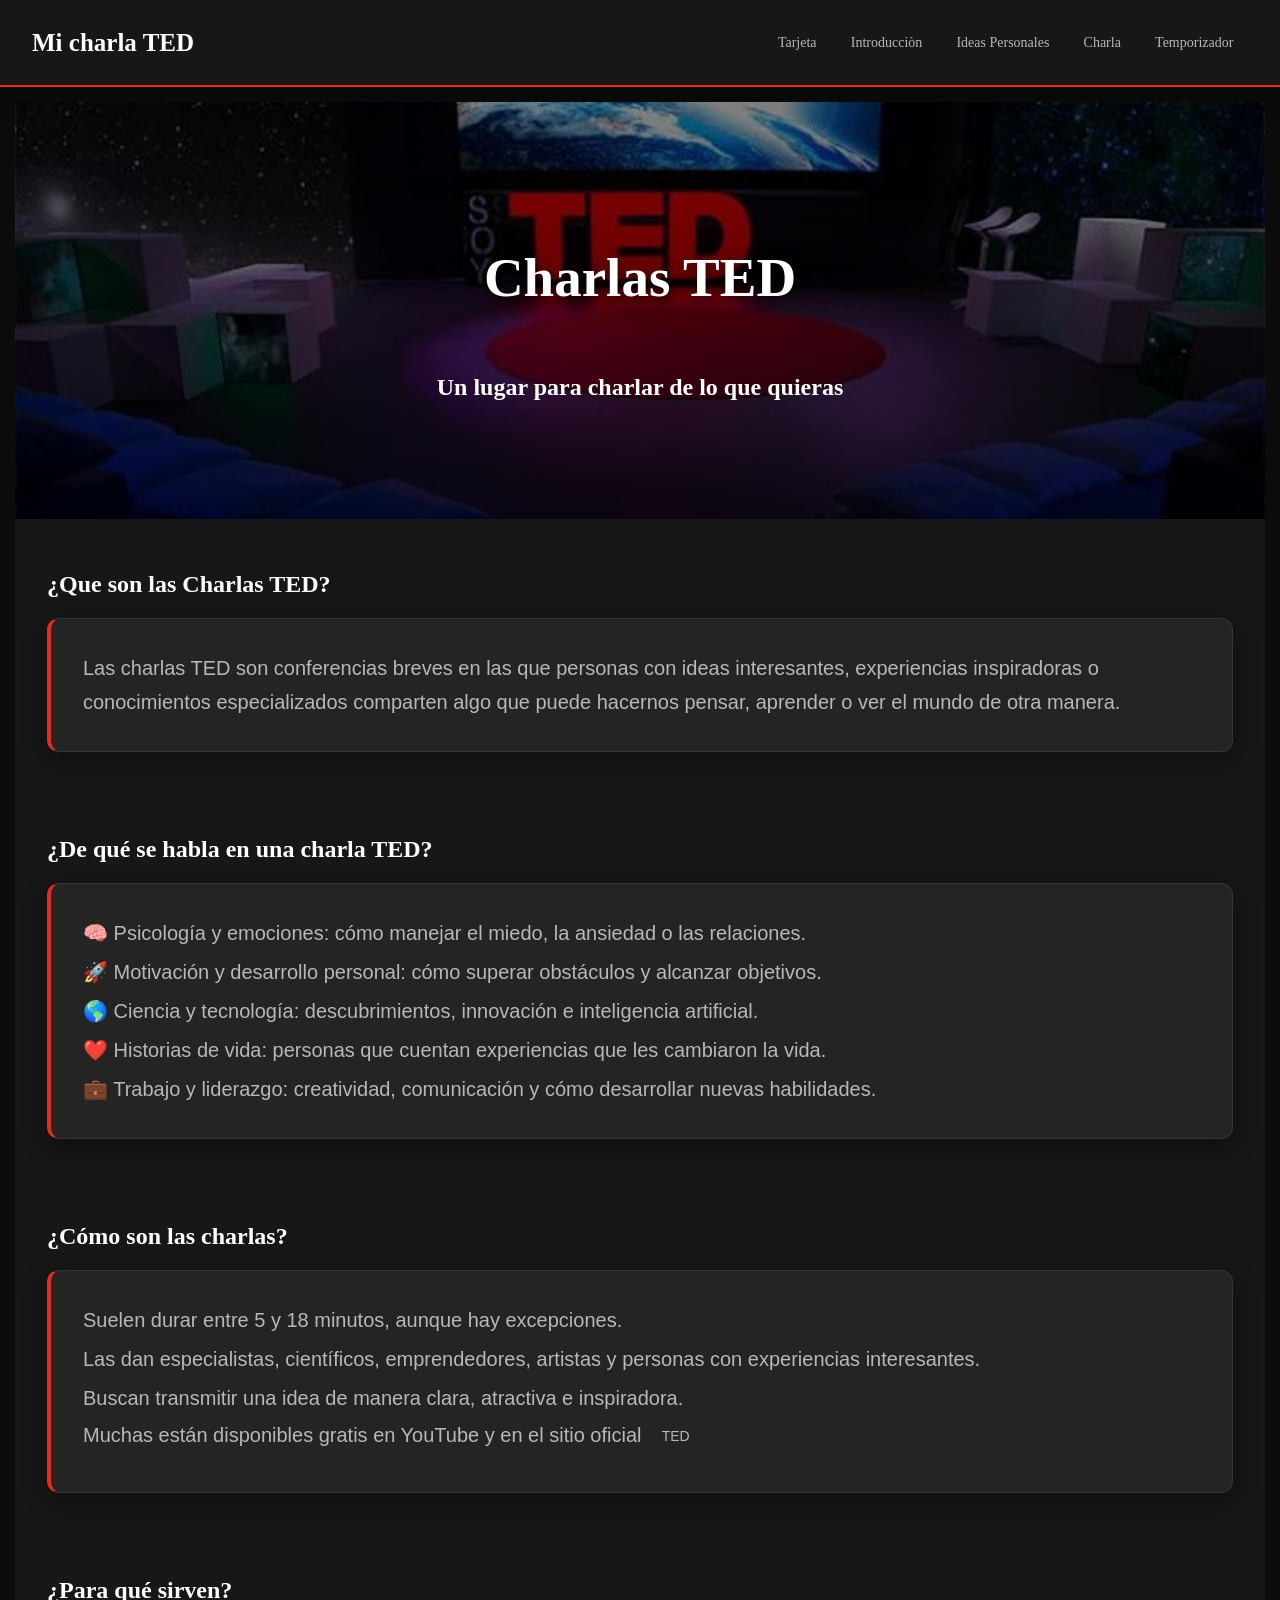
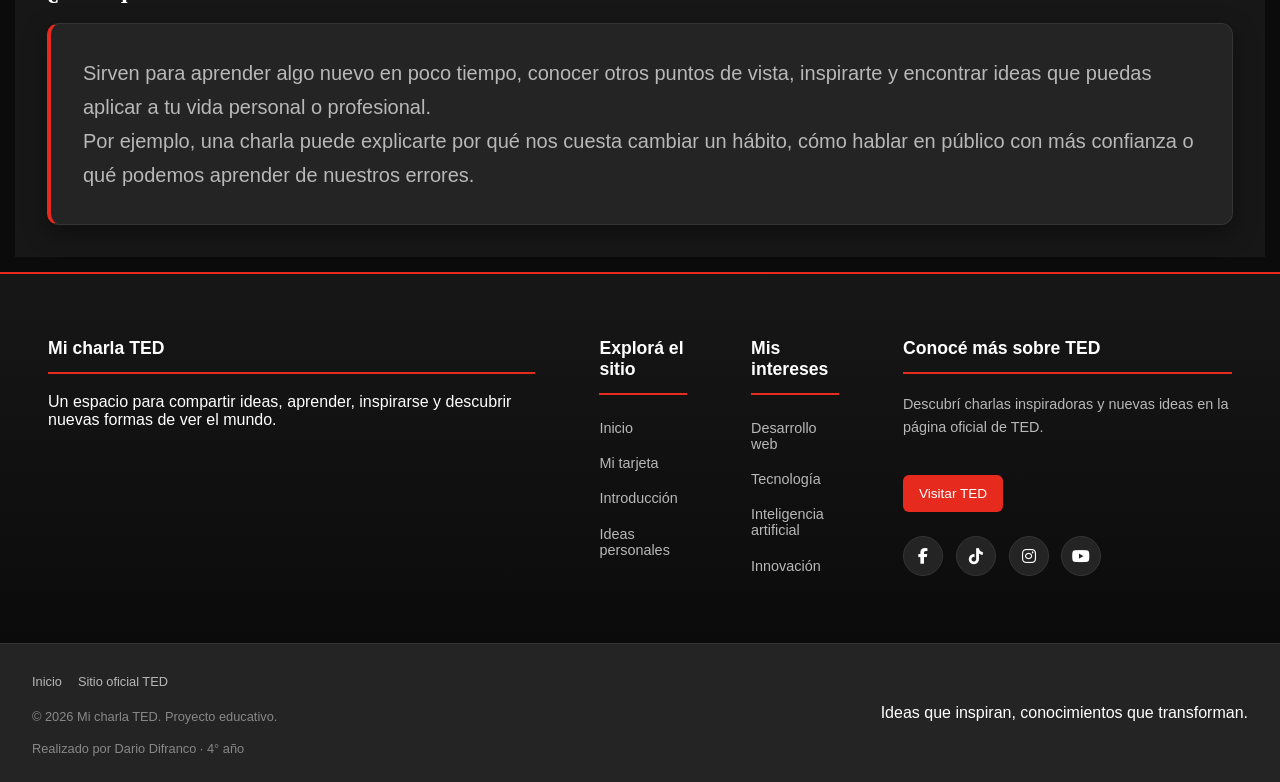
<file: index.html>
<!DOCTYPE html>
<html lang="en">

<head>
    <meta charset="UTF-8">
    <meta name="viewport" content="width=device-width, initial-scale=1.0">
    <link rel="stylesheet" type="text/CSS" href="estilo.css">
    <title>Mi Charla TED</title>
    <link rel="stylesheet" href="https://cdnjs.cloudflare.com/ajax/libs/font-awesome/6.4.0/css/all.min.css">
</head>

<body>
    <header class="header">
        <h1 id="title">Mi charla TED</h1>
        <nav class="nav">
            <ul>
                <li><a href="Tarjeta.html">Tarjeta</a></li>
                <li><a href="ficha.html">Introducciòn</a></li>
                <li><a href="boxmodel.html">Ideas Personales</a></li>
                <li><a href="guion.html">Charla</a></li>
                <li><a href="temporizador.html">Temporizador</a></li>
            </ul>
        </nav>
    </header>
    <main><!--container-->
        <section class="hero">
            <h1 id="Titulo">Charlas TED</h1>
            <h2>Un lugar para charlar de lo que quieras</h2>
        </section>
        <section class="contenido">
            <h2>¿Que son las Charlas TED?</h2>
            <article class="articulo">
                Las charlas TED son conferencias breves en las que personas con ideas interesantes, experiencias
                inspiradoras o conocimientos especializados comparten algo que puede hacernos pensar, aprender o ver el
                mundo de otra manera.
            </article>
        </section>
        <section class="contenido">
            <h2>¿De qué se habla en una charla TED?</h2>
            <article class="articulo">
                <ul>
                    <li>🧠 Psicología y emociones: cómo manejar el miedo, la ansiedad o las relaciones.</li>

                    <li>🚀 Motivación y desarrollo personal: cómo superar obstáculos y alcanzar objetivos.</li>

                    <li>🌎 Ciencia y tecnología: descubrimientos, innovación e inteligencia artificial.</li>

                    <li>❤️ Historias de vida: personas que cuentan experiencias que les cambiaron la vida.</li>

                    <li>💼 Trabajo y liderazgo: creatividad, comunicación y cómo desarrollar nuevas habilidades.</li>
                </ul>
            </article>
        </section>
        <section class="contenido">
            <h2>¿Cómo son las charlas?</h2>
            <article class="articulo">
                <ul>
                    <li>Suelen durar entre 5 y 18 minutos, aunque hay excepciones. </li>
                    <li>Las dan especialistas, científicos, emprendedores, artistas y personas con experiencias
                        interesantes.</li>
                    <li>Buscan transmitir una idea de manera clara, atractiva e inspiradora. <br>
                        Muchas están disponibles gratis en YouTube y en el sitio oficial <a
                            href="https://www.ted.com/">TED</a></li>
                </ul>
            </article>
        </section>
        <section class="contenido">
            <h2>¿Para qué sirven?</h2>
            <article class="articulo">
                Sirven para aprender algo nuevo en poco tiempo, conocer otros puntos de vista, inspirarte y encontrar
                ideas que puedas aplicar a tu vida personal o profesional.
                <br>
                Por ejemplo, una charla puede explicarte por qué nos cuesta cambiar un hábito, cómo hablar en público
                con más confianza o qué podemos aprender de nuestros errores.
            </article>
        </section>
    </main>



    <footer class="container--footer">

        <div class="footer--top">

            <section class="footer--top-card">
                <h4>Mi charla TED</h4>
                <p>
                    Un espacio para compartir ideas, aprender,
                    inspirarse y descubrir nuevas formas de
                    ver el mundo.
                </p>
            </section>

            <section class="footer--top-card">
                <h4>Explorá el sitio</h4>
                <ul>
                    <li><a href="index.html">Inicio</a></li>
                    <li><a href="Tarjeta.html">Mi tarjeta</a></li>
                    <li><a href="ficha.html">Introducción</a></li>
                    <li><a href="boxmodel.html">Ideas personales</a></li>
                </ul>
            </section>

            <section class="footer--top-card">
                <h4>Mis intereses</h4>
                <ul>
                    <li><a href="Tarjeta.html#HTML">Desarrollo web</a></li>
                    <li><a href="Tarjeta.html#computadoras">Tecnología</a></li>
                    <li><a href="Tarjeta.html#IA">Inteligencia artificial</a></li>
                    <li><a href="boxmodel.html">Innovación</a></li>
                </ul>
            </section>

            <section class="footer--top-class">
                <h4>Conocé más sobre TED</h4>
                <p>
                    Descubrí charlas inspiradoras y nuevas ideas
                    en la página oficial de TED.
                </p>

                <a href="https://www.ted.com/" target="_blank" class="footer--top-btn">
                    Visitar TED
                </a>

                <div class="footer--top-social">
                    <a href="https://www.facebook.com/TED" target="_blank" aria-label="Facebook">
                        <i class="fa-brands fa-facebook-f"></i>
                    </a>

                    <a href="https://www.tiktok.com/@ted" target="_blank" aria-label="TikTok">
                        <i class="fa-brands fa-tiktok"></i>
                    </a>

                    <a href="https://www.instagram.com/ted/" target="_blank" aria-label="Instagram">
                        <i class="fa-brands fa-instagram"></i>
                    </a>

                    <a href="https://www.youtube.com/@TED" target="_blank" aria-label="YouTube">
                        <i class="fa-brands fa-youtube"></i>
                    </a>
                </div>
            </section>

        </div>

        <div class="footer--bottom">

            <section class="footer--bottom-legal">
                <ul>
                    <li><a href="index.html">Inicio</a></li>
                    <li><a href="https://www.ted.com/" target="_blank">Sitio oficial TED</a></li>
                </ul>

                <p>
                    © 2026 Mi charla TED. Proyecto educativo.
                </p>
                <p>
                    Realizado por Dario Difranco · 4° año
                </p>
            </section>

            <section class="footer--bottom-cards">
                <p>Ideas que inspiran, conocimientos que transforman.</p>
            </section>

        </div>

    </footer>


</body>

</html>
</file>
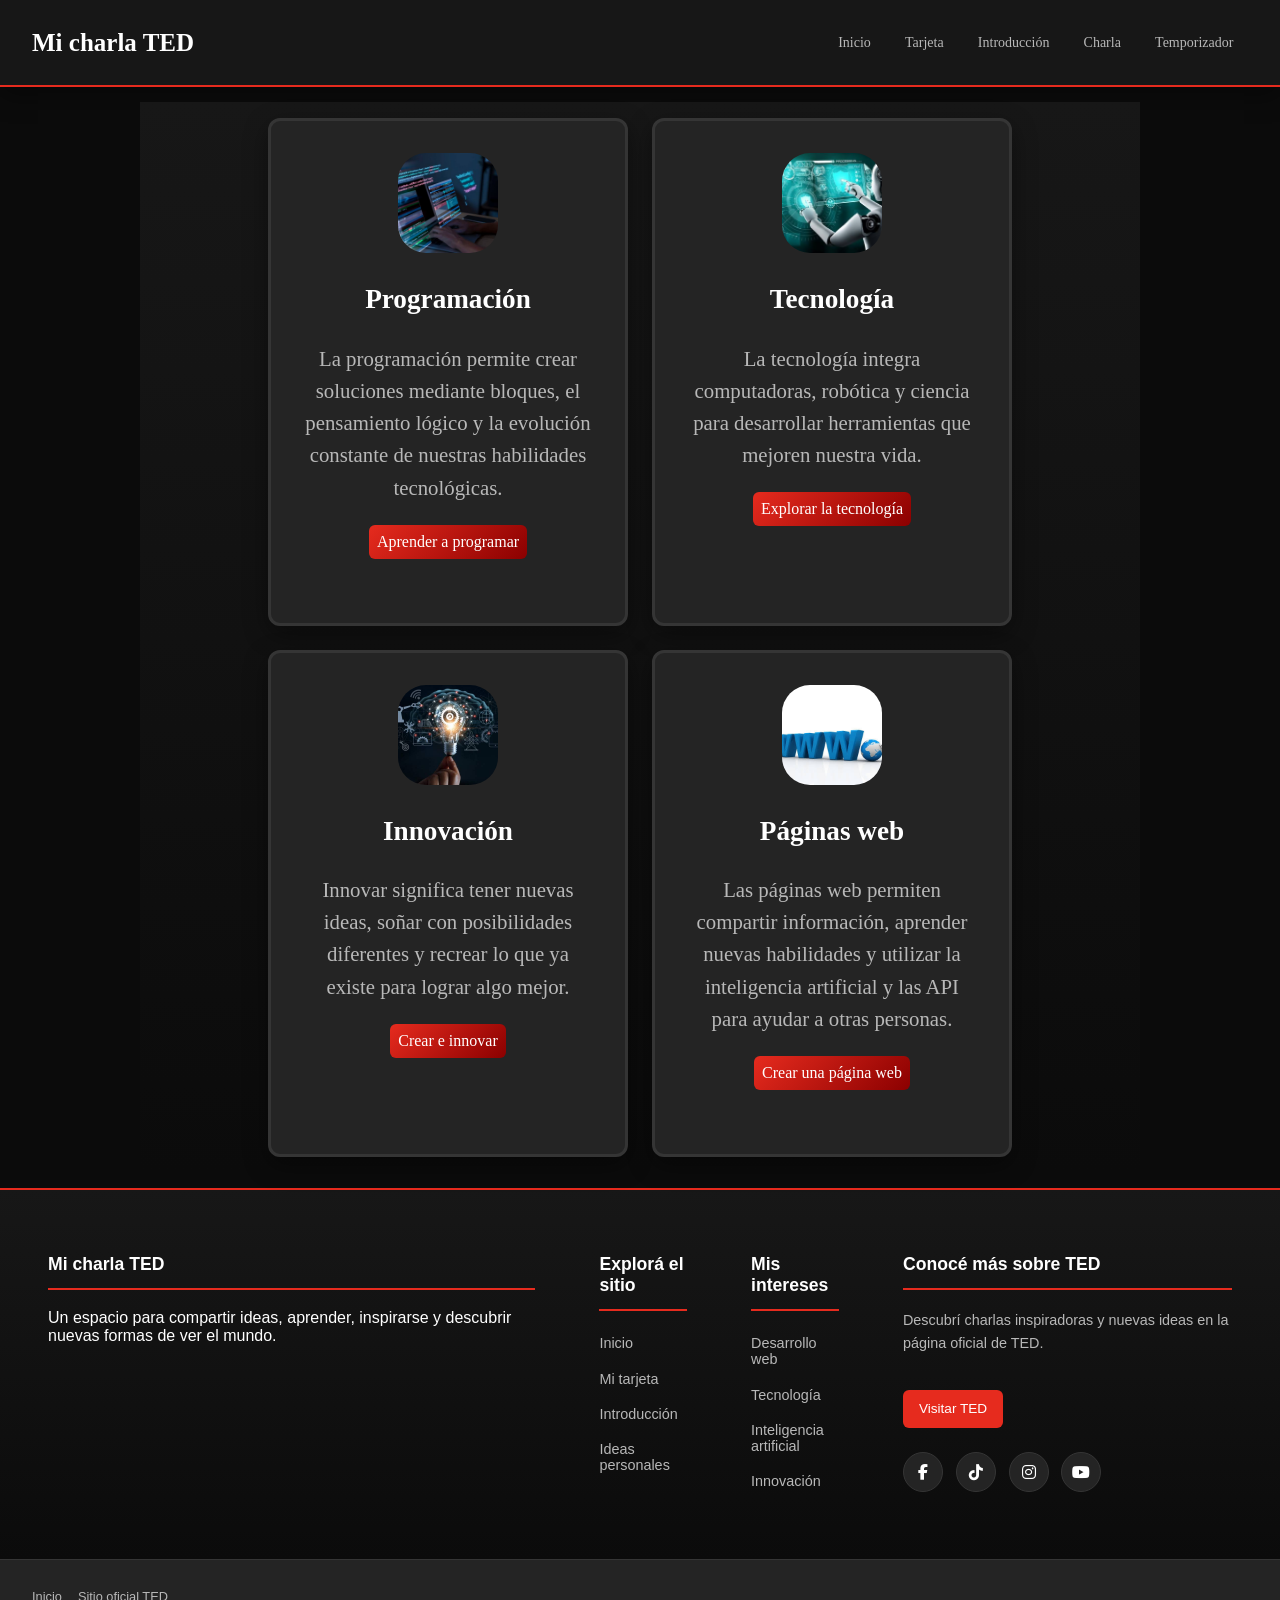
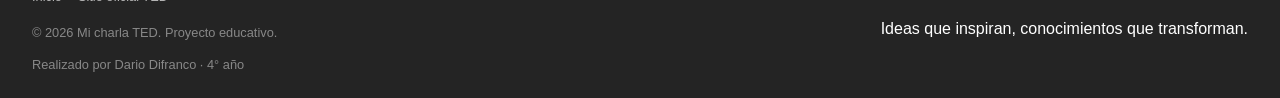
<file: boxmodel.html>
<!DOCTYPE html>
<html lang="en">

<head>
    <meta charset="UTF-8">
    <meta name="viewport" content="width=device-width, initial-scale=1.0">
    <link rel="stylesheet" href="estilo.css">
    <link rel="stylesheet" href="https://cdnjs.cloudflare.com/ajax/libs/font-awesome/6.4.0/css/all.min.css">
    <title>Ideas Principales · Mi charla</title>
</head>

<body>
    <header class="header">
        <h1 id="title">Mi charla TED</h1>
        <nav class="nav">
            <ul>
                <li><a href="index.html">Inicio</a></li>
                <li><a href="Tarjeta.html">Tarjeta</a></li>
                <li><a href="ficha.html">Introducción</a></li>
                <li><a href="guion.html">Charla</a></li>
                <li><a href="temporizador.html">Temporizador</a></li>
            </ul>
        </nav>
    </header>

    <main>
        <section class="container">

            <!-- Programación -->
            <article class="card">
                <div class="card__imagen">
                    <img src="./assets/img/Programacion.jpg" alt="Programación">
                </div>
                <h3 class="card__titulo">Programación</h3>
                <p class="card__parrafo">
                    La programación permite crear soluciones mediante bloques,
                    el pensamiento lógico y la evolución constante de nuestras
                    habilidades tecnológicas.
                </p>
                <a href="https://www.freecodecamp.org/espanol/"
                   target="_blank" rel="noopener noreferrer"
                   class="card__enlace">
                    Aprender a programar
                </a>
            </article>

            <!-- Tecnología -->
            <article class="card">
                <div class="card__imagen">
                    <img src="./assets/img/tecnologai.jpg" alt="Tecnología">
                </div>
                <h3 class="card__titulo">Tecnología</h3>
                <p class="card__parrafo">
                    La tecnología integra computadoras, robótica y ciencia
                    para desarrollar herramientas que mejoren nuestra vida.
                </p>
                <a href="https://www.ibm.com/about"
                   target="_blank" rel="noopener noreferrer"
                   class="card__enlace">
                    Explorar la tecnología
                </a>
            </article>

            <!-- Innovación -->
            <article class="card">
                <div class="card__imagen">
                    <img src="./assets/img/Inovacion.jpg" alt="Innovación">
                </div>
                <h3 class="card__titulo">Innovación</h3>
                <p class="card__parrafo">
                    Innovar significa tener nuevas ideas, soñar con posibilidades
                    diferentes y recrear lo que ya existe para lograr algo mejor.
                </p>
                <a href="https://www.oecd.org/en/topics/innovation.html"
                   target="_blank" rel="noopener noreferrer"
                   class="card__enlace">
                    Crear e innovar
                </a>
            </article>

            <!-- Páginas web -->
            <article class="card">
                <div class="card__imagen">
                    <img src="./assets/img/pagina.jpg" alt="Páginas web">
                </div>
                <h3 class="card__titulo">Páginas web</h3>
                <p class="card__parrafo">
                    Las páginas web permiten compartir información, aprender
                    nuevas habilidades y utilizar la inteligencia artificial
                    y las API para ayudar a otras personas.
                </p>
                <a href="https://developer.mozilla.org/es/docs/Learn_web_development"
                   target="_blank" rel="noopener noreferrer"
                   class="card__enlace">
                    Crear una página web
                </a>
            </article>

        </section>
    </main>

    <footer class="container--footer">

        <div class="footer--top">

            <section class="footer--top-card">
                <h4>Mi charla TED</h4>
                <p>
                    Un espacio para compartir ideas, aprender,
                    inspirarse y descubrir nuevas formas de
                    ver el mundo.
                </p>
            </section>

            <section class="footer--top-card">
                <h4>Explorá el sitio</h4>
                <ul>
                    <li><a href="index.html">Inicio</a></li>
                    <li><a href="Tarjeta.html">Mi tarjeta</a></li>
                    <li><a href="ficha.html">Introducción</a></li>
                    <li><a href="boxmodel.html">Ideas personales</a></li>
                </ul>
            </section>

            <section class="footer--top-card">
                <h4>Mis intereses</h4>
                <ul>
                    <li><a href="Tarjeta.html#HTML">Desarrollo web</a></li>
                    <li><a href="Tarjeta.html#computadoras">Tecnología</a></li>
                    <li><a href="Tarjeta.html#IA">Inteligencia artificial</a></li>
                    <li><a href="boxmodel.html">Innovación</a></li>
                </ul>
            </section>

            <section class="footer--top-class">
                <h4>Conocé más sobre TED</h4>
                <p>
                    Descubrí charlas inspiradoras y nuevas ideas
                    en la página oficial de TED.
                </p>

                <a href="https://www.ted.com/"
                   target="_blank" rel="noopener noreferrer"
                   class="footer--top-btn">
                    Visitar TED
                </a>

                <div class="footer--top-social">
                    <a href="https://www.facebook.com/TED"
                       target="_blank" rel="noopener noreferrer"
                       aria-label="Facebook">
                        <i class="fa-brands fa-facebook-f"></i>
                    </a>

                    <a href="https://www.tiktok.com/@ted"
                       target="_blank" rel="noopener noreferrer"
                       aria-label="TikTok">
                        <i class="fa-brands fa-tiktok"></i>
                    </a>

                    <a href="https://www.instagram.com/ted/"
                       target="_blank" rel="noopener noreferrer"
                       aria-label="Instagram">
                        <i class="fa-brands fa-instagram"></i>
                    </a>

                    <a href="https://www.youtube.com/@TED"
                       target="_blank" rel="noopener noreferrer"
                       aria-label="YouTube">
                        <i class="fa-brands fa-youtube"></i>
                    </a>
                </div>
            </section>

        </div>

        <div class="footer--bottom">

            <section class="footer--bottom-legal">
                <ul>
                    <li><a href="index.html">Inicio</a></li>
                    <li><a href="https://www.ted.com/"
                           target="_blank" rel="noopener noreferrer">
                        Sitio oficial TED
                    </a></li>
                </ul>

                <p>
                    © 2026 Mi charla TED. Proyecto educativo.
                </p>

                <p>
                    Realizado por Dario Difranco · 4° año
                </p>
            </section>

            <section class="footer--bottom-cards">
                <p>Ideas que inspiran, conocimientos que transforman.</p>
            </section>

        </div>

    </footer>

</body>
</html>
</file>
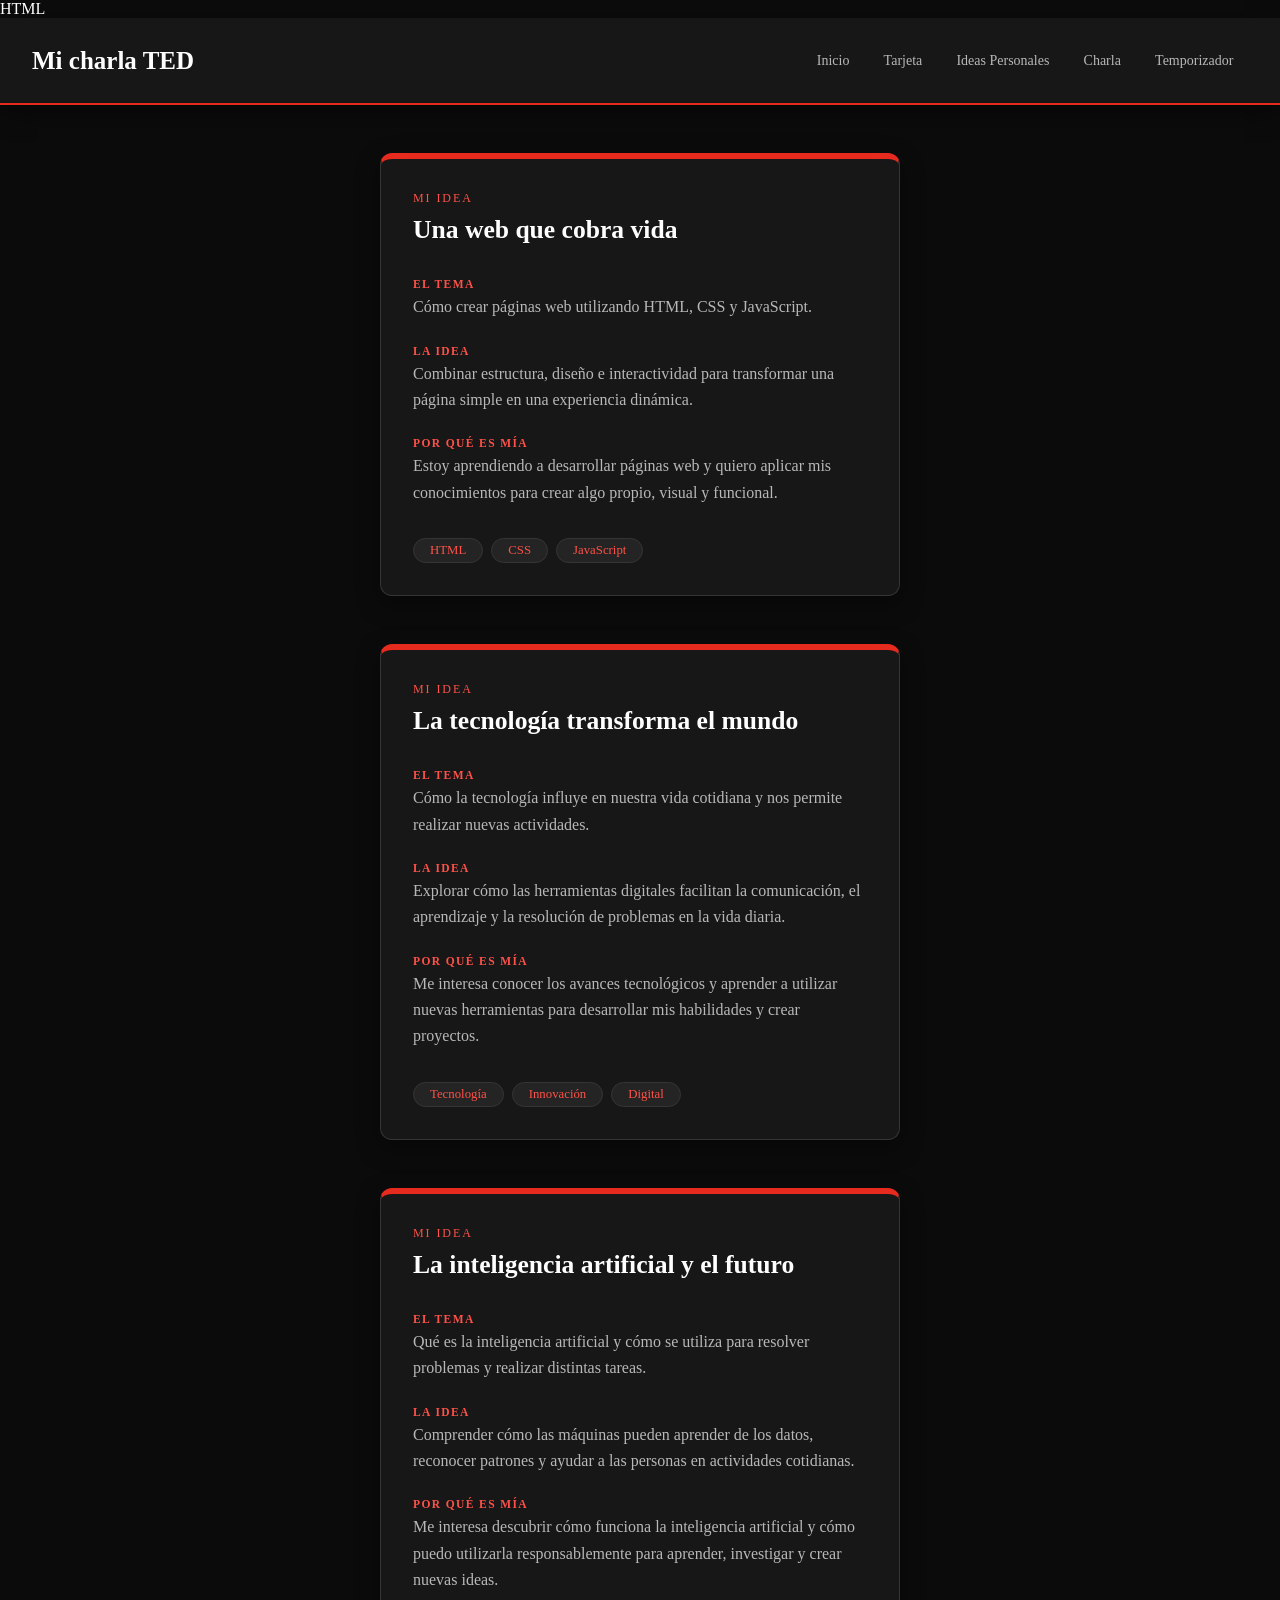
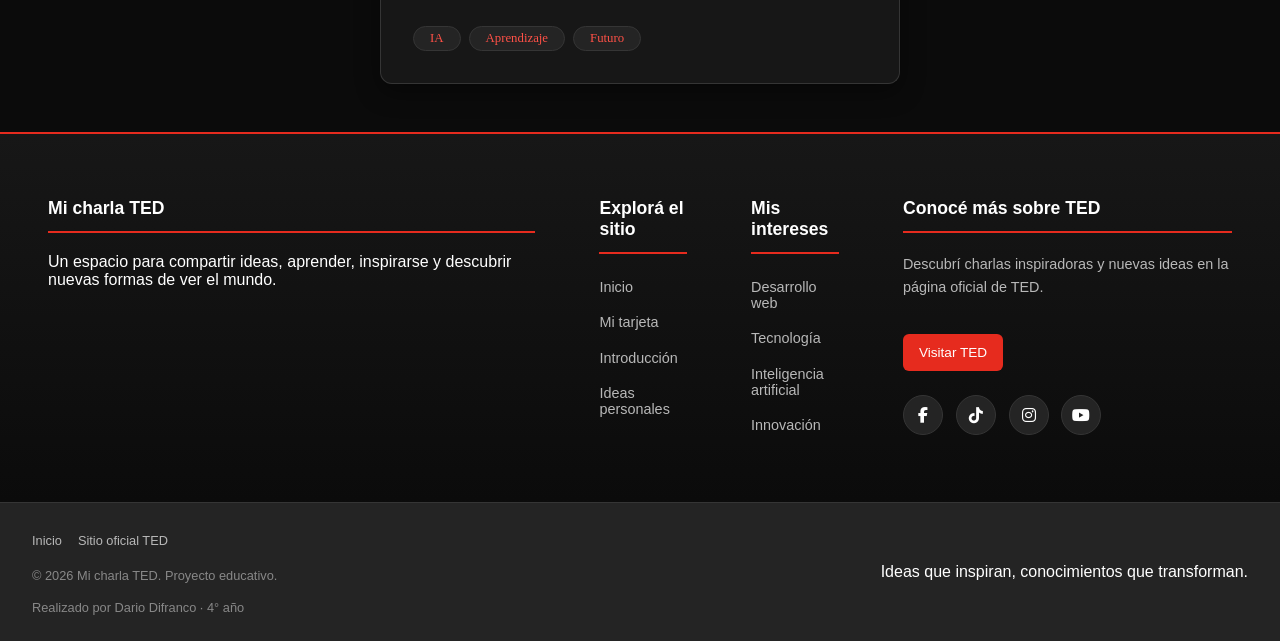
<file: ficha.html>
HTML
<!DOCTYPE html>
<html lang="es">

<head>
    <meta charset="UTF-8">
    <meta name="viewport" content="width=device-width, initial-scale=1.0">
    <link rel="stylesheet" href="estilo.css">
    <link rel="stylesheet" href="https://cdnjs.cloudflare.com/ajax/libs/font-awesome/6.4.0/css/all.min.css">
    <title>Mis fichas · Mi charla TED</title>
</head>

<body>
    <header class="header">
        <h1 id="title">Mi charla TED</h1>
        <nav class="nav">
            <ul>
                <li><a href="index.html">Inicio</a></li>
                <li><a href="Tarjeta.html">Tarjeta</a></li>
                <li><a href="boxmodel.html">Ideas Personales</a></li>
                <li><a href="guion.html">Charla</a></li>
                <li><a href="temporizador.html">Temporizador</a></li>
            </ul>
        </nav>
    </header>

    <main>

        <!-- FICHA 1: CREACIÓN DE PÁGINAS WEB -->
        <section class="ficha">
            <p class="ficha__etiqueta">Mi idea</p>
            <h2 class="ficha__titulo">Una web que cobra vida</h2>

            <h3 class="ficha__campo">El tema</h3>
            <p class="ficha__texto">
                Cómo crear páginas web utilizando HTML, CSS y JavaScript.
            </p>

            <h3 class="ficha__campo">La idea</h3>
            <p class="ficha__texto">
                Combinar estructura, diseño e interactividad para transformar
                una página simple en una experiencia dinámica.
            </p>

            <h3 class="ficha__campo">Por qué es mía</h3>
            <p class="ficha__texto">
                Estoy aprendiendo a desarrollar páginas web y quiero aplicar
                mis conocimientos para crear algo propio, visual y funcional.
            </p>

            <ul class="ficha__tags">
                <li>HTML</li>
                <li>CSS</li>
                <li>JavaScript</li>
            </ul>
        </section>


        <!-- FICHA 2: TECNOLOGÍA -->
        <section class="ficha">
            <p class="ficha__etiqueta">Mi idea</p>
            <h2 class="ficha__titulo">La tecnología transforma el mundo</h2>

            <h3 class="ficha__campo">El tema</h3>
            <p class="ficha__texto">
                Cómo la tecnología influye en nuestra vida cotidiana
                y nos permite realizar nuevas actividades.
            </p>

            <h3 class="ficha__campo">La idea</h3>
            <p class="ficha__texto">
                Explorar cómo las herramientas digitales facilitan
                la comunicación, el aprendizaje y la resolución
                de problemas en la vida diaria.
            </p>

            <h3 class="ficha__campo">Por qué es mía</h3>
            <p class="ficha__texto">
                Me interesa conocer los avances tecnológicos y aprender
                a utilizar nuevas herramientas para desarrollar mis
                habilidades y crear proyectos.
            </p>

            <ul class="ficha__tags">
                <li>Tecnología</li>
                <li>Innovación</li>
                <li>Digital</li>
            </ul>
        </section>


        <!-- FICHA 3: INTELIGENCIA ARTIFICIAL -->
        <section class="ficha">
            <p class="ficha__etiqueta">Mi idea</p>
            <h2 class="ficha__titulo">La inteligencia artificial y el futuro</h2>

            <h3 class="ficha__campo">El tema</h3>
            <p class="ficha__texto">
                Qué es la inteligencia artificial y cómo se utiliza
                para resolver problemas y realizar distintas tareas.
            </p>

            <h3 class="ficha__campo">La idea</h3>
            <p class="ficha__texto">
                Comprender cómo las máquinas pueden aprender de los datos,
                reconocer patrones y ayudar a las personas en actividades
                cotidianas.
            </p>

            <h3 class="ficha__campo">Por qué es mía</h3>
            <p class="ficha__texto">
                Me interesa descubrir cómo funciona la inteligencia
                artificial y cómo puedo utilizarla responsablemente
                para aprender, investigar y crear nuevas ideas.
            </p>

            <ul class="ficha__tags">
                <li>IA</li>
                <li>Aprendizaje</li>
                <li>Futuro</li>
            </ul>
        </section>

    </main>

    <footer class="container--footer">

        <div class="footer--top">

            <section class="footer--top-card">
                <h4>Mi charla TED</h4>
                <p>
                    Un espacio para compartir ideas, aprender,
                    inspirarse y descubrir nuevas formas de
                    ver el mundo.
                </p>
            </section>

            <section class="footer--top-card">
                <h4>Explorá el sitio</h4>
                <ul>
                    <li><a href="index.html">Inicio</a></li>
                    <li><a href="Tarjeta.html">Mi tarjeta</a></li>
                    <li><a href="ficha.html">Introducción</a></li>
                    <li><a href="boxmodel.html">Ideas personales</a></li>
                </ul>
            </section>

            <section class="footer--top-card">
                <h4>Mis intereses</h4>
                <ul>
                    <li><a href="Tarjeta.html#HTML">Desarrollo web</a></li>
                    <li><a href="Tarjeta.html#computadoras">Tecnología</a></li>
                    <li><a href="Tarjeta.html#IA">Inteligencia artificial</a></li>
                    <li><a href="boxmodel.html">Innovación</a></li>
                </ul>
            </section>

            <section class="footer--top-class">
                <h4>Conocé más sobre TED</h4>
                <p>
                    Descubrí charlas inspiradoras y nuevas ideas
                    en la página oficial de TED.
                </p>

                <a href="https://www.ted.com/" target="_blank" class="footer--top-btn">
                    Visitar TED
                </a>

                <div class="footer--top-social">
                    <a href="https://www.facebook.com/TED" target="_blank" aria-label="Facebook">
                        <i class="fa-brands fa-facebook-f"></i>
                    </a>

                    <a href="https://www.tiktok.com/@ted" target="_blank" aria-label="TikTok">
                        <i class="fa-brands fa-tiktok"></i>
                    </a>

                    <a href="https://www.instagram.com/ted/" target="_blank" aria-label="Instagram">
                        <i class="fa-brands fa-instagram"></i>
                    </a>

                    <a href="https://www.youtube.com/@TED" target="_blank" aria-label="YouTube">
                        <i class="fa-brands fa-youtube"></i>
                    </a>
                </div>
            </section>

        </div>

        <div class="footer--bottom">

            <section class="footer--bottom-legal">
                <ul>
                    <li><a href="index.html">Inicio</a></li>
                    <li><a href="https://www.ted.com/" target="_blank">Sitio oficial TED</a></li>
                </ul>

                <p>
                    © 2026 Mi charla TED. Proyecto educativo.
                </p>
                <p>
                    Realizado por Dario Difranco · 4° año
                </p>
            </section>

            <section class="footer--bottom-cards">
                <p>Ideas que inspiran, conocimientos que transforman.</p>
            </section>

        </div>

    </footer>

</body>

</html>
</file>
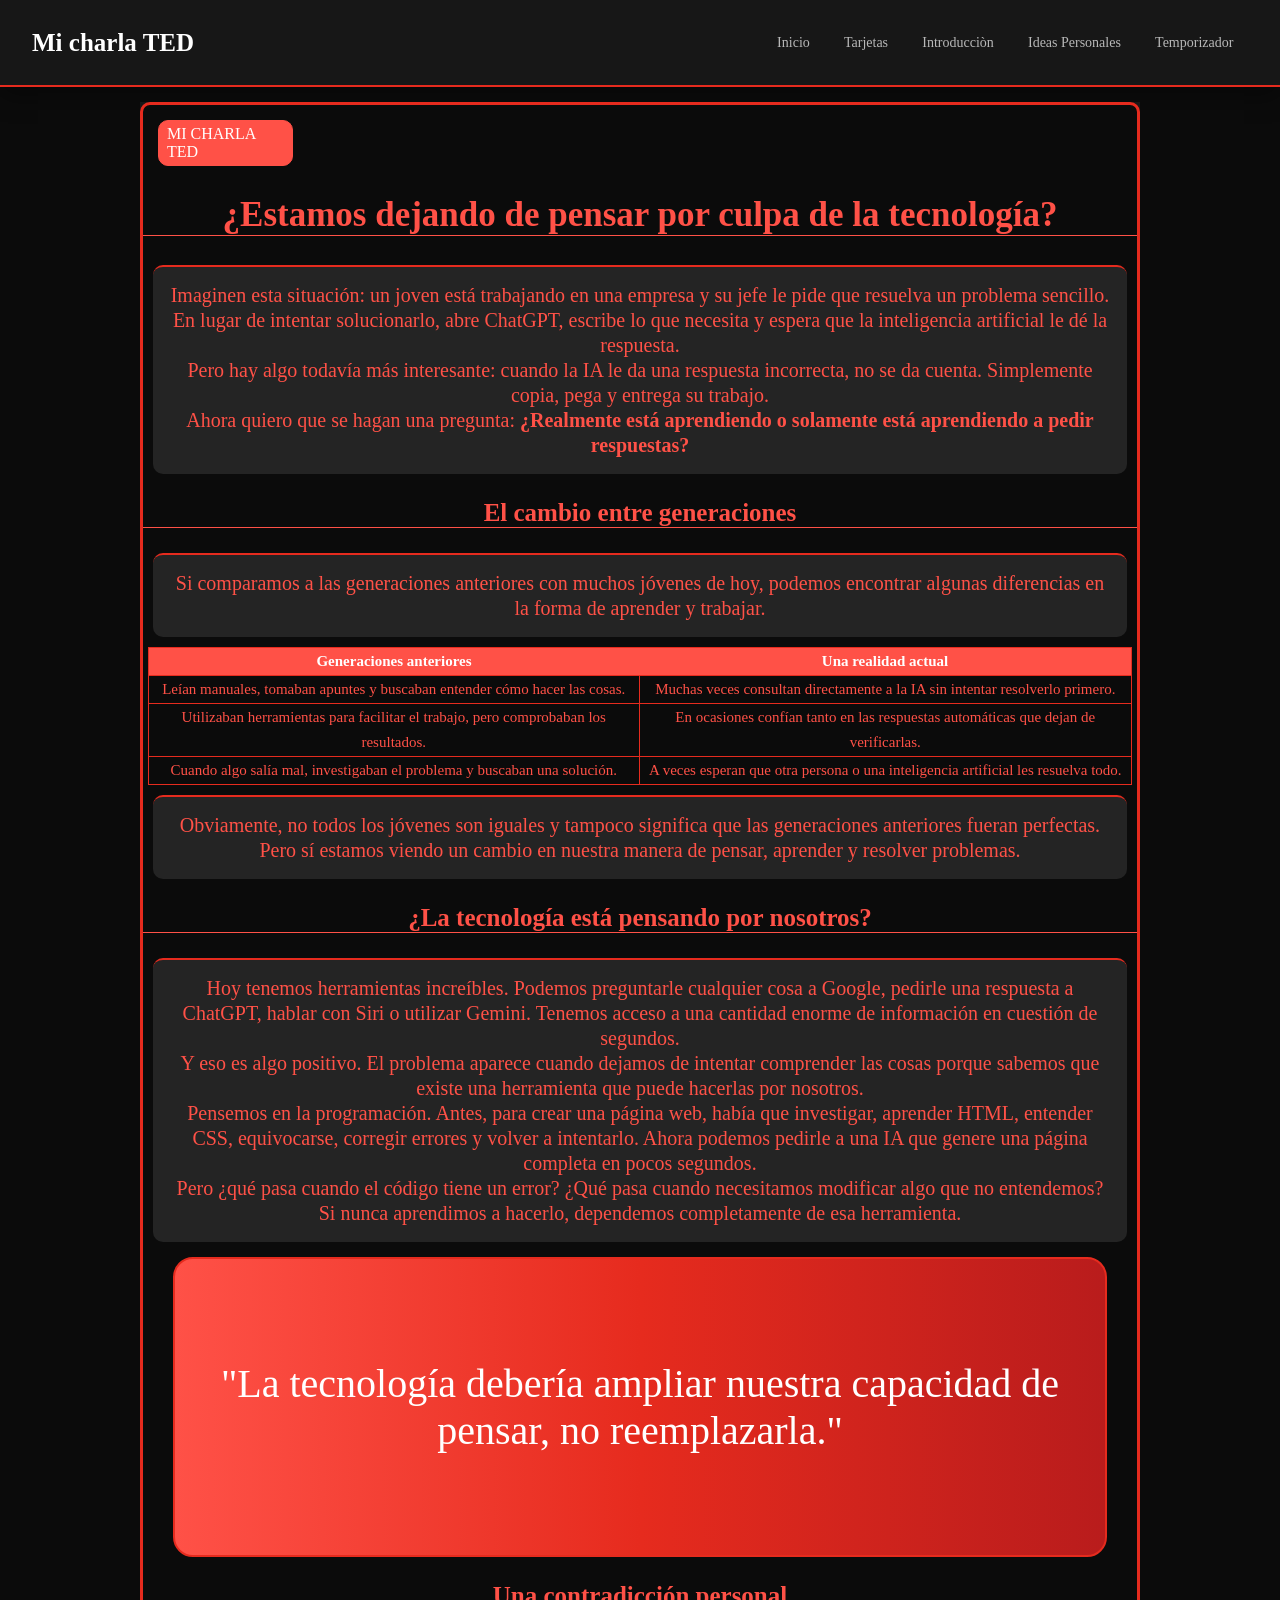
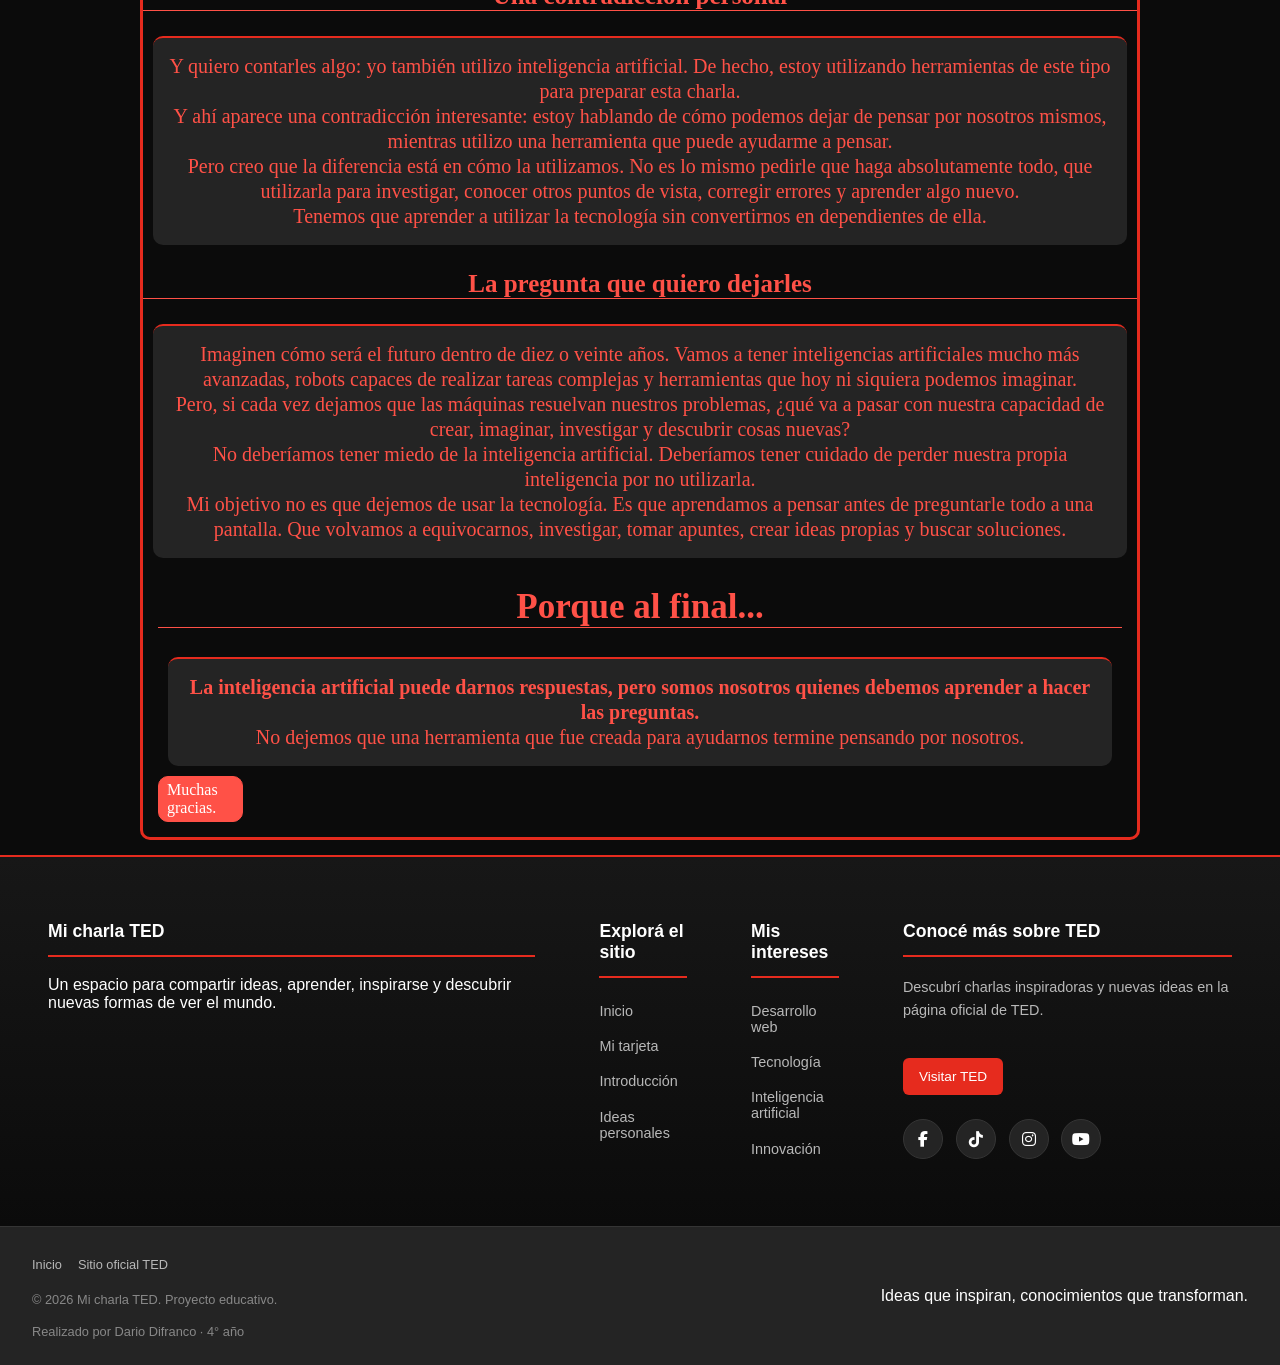
<file: guion.html>
<!DOCTYPE html>
<html lang="en">

<head>
    <meta charset="UTF-8">
    <meta name="viewport" content="width=device-width, initial-scale=1.0">
    <link rel="stylesheet" type="text/CSS" href="estilo.css">
    <link rel="stylesheet" href="https://cdnjs.cloudflare.com/ajax/libs/font-awesome/6.4.0/css/all.min.css">
    <title>Guìon · Mi charla TED</title>
</head>

<body>
    <header class="header">
        <h1 id="title">Mi charla TED</h1>
        <nav class="nav">
            <ul>
                <li><a href="index.html">Inicio</a></li>
                <li><a href="Tarjeta.html">Tarjetas</a></li>
                <li><a href="ficha.html">Introducciòn</a></li>
                <li><a href="boxmodel.html">Ideas Personales</a></li>
                <li><a href="temporizador.html">Temporizador</a></li>
            </ul>
        </nav>
    </header>

    <main>
        <div class="contenedor">

            <section class="main-guion">

                <div class="guion-etiqueta">MI CHARLA TED</div>

                <h2>¿Estamos dejando de pensar por culpa de la tecnología?</h2>

                <p class="guion">
                    Imaginen esta situación: un joven está trabajando en una
                    empresa y su jefe le pide que resuelva un problema sencillo.
                    En lugar de intentar solucionarlo, abre ChatGPT, escribe
                    lo que necesita y espera que la inteligencia artificial
                    le dé la respuesta.
                    <br>
                    Pero hay algo todavía más interesante: cuando la IA le da
                    una respuesta incorrecta, no se da cuenta. Simplemente
                    copia, pega y entrega su trabajo.
                    <br>
                    Ahora quiero que se hagan una pregunta:
                    <strong>¿Realmente está aprendiendo o solamente está
                        aprendiendo a pedir respuestas?</strong>
                </p>

                <h3>El cambio entre generaciones</h3>

                <p class="guion">
                    Si comparamos a las generaciones anteriores con muchos
                    jóvenes de hoy, podemos encontrar algunas diferencias
                    en la forma de aprender y trabajar.
                </p>

                <table>
                    <thead>
                        <tr>
                            <th>Generaciones anteriores</th>
                            <th>Una realidad actual</th>
                        </tr>
                    </thead>

                    <tbody>
                        <tr>
                            <td>
                                Leían manuales, tomaban apuntes y buscaban
                                entender cómo hacer las cosas.
                            </td>
                            <td>
                                Muchas veces consultan directamente a la IA
                                sin intentar resolverlo primero.
                            </td>
                        </tr>

                        <tr>
                            <td>
                                Utilizaban herramientas para facilitar
                                el trabajo, pero comprobaban los resultados.
                            </td>
                            <td>
                                En ocasiones confían tanto en las respuestas
                                automáticas que dejan de verificarlas.
                            </td>
                        </tr>

                        <tr>
                            <td>
                                Cuando algo salía mal, investigaban
                                el problema y buscaban una solución.
                            </td>
                            <td>
                                A veces esperan que otra persona o una
                                inteligencia artificial les resuelva todo.
                            </td>
                        </tr>
                    </tbody>
                </table>

                <p class="guion">
                    Obviamente, no todos los jóvenes son iguales y tampoco
                    significa que las generaciones anteriores fueran
                    perfectas. Pero sí estamos viendo un cambio en nuestra
                    manera de pensar, aprender y resolver problemas.
                </p>

                <h3>¿La tecnología está pensando por nosotros?</h3>

                <p class="guion">
                    Hoy tenemos herramientas increíbles. Podemos preguntarle
                    cualquier cosa a Google, pedirle una respuesta a ChatGPT,
                    hablar con Siri o utilizar Gemini. Tenemos acceso a una
                    cantidad enorme de información en cuestión de segundos.
                    <br>
                    Y eso es algo positivo. El problema aparece cuando dejamos
                    de intentar comprender las cosas porque sabemos que existe
                    una herramienta que puede hacerlas por nosotros.
                    <br>
                    Pensemos en la programación. Antes, para crear una página
                    web, había que investigar, aprender HTML, entender CSS,
                    equivocarse, corregir errores y volver a intentarlo.
                    Ahora podemos pedirle a una IA que genere una página
                    completa en pocos segundos.
                    <br>
                    Pero ¿qué pasa cuando el código tiene un error?
                    ¿Qué pasa cuando necesitamos modificar algo que no
                    entendemos? Si nunca aprendimos a hacerlo, dependemos
                    completamente de esa herramienta.
                </p>

                <div class="guion-frase">
                    "La tecnología debería ampliar nuestra capacidad
                    de pensar, no reemplazarla."
                </div>

                <h3>Una contradicción personal</h3>

                <p class="guion">
                    Y quiero contarles algo: yo también utilizo inteligencia
                    artificial. De hecho, estoy utilizando herramientas
                    de este tipo para preparar esta charla.
                    <br>
                    Y ahí aparece una contradicción interesante: estoy hablando
                    de cómo podemos dejar de pensar por nosotros mismos,
                    mientras utilizo una herramienta que puede ayudarme
                    a pensar.
                    <br>
                    Pero creo que la diferencia está en cómo la utilizamos.
                    No es lo mismo pedirle que haga absolutamente todo,
                    que utilizarla para investigar, conocer otros puntos
                    de vista, corregir errores y aprender algo nuevo.
                    <br>
                    Tenemos que aprender a utilizar la tecnología sin
                    convertirnos en dependientes de ella.
                </p>

                <h3>La pregunta que quiero dejarles</h3>

                <p class="guion">
                    Imaginen cómo será el futuro dentro de diez o veinte años.
                    Vamos a tener inteligencias artificiales mucho más
                    avanzadas, robots capaces de realizar tareas complejas
                    y herramientas que hoy ni siquiera podemos imaginar.
                    <br>
                    Pero, si cada vez dejamos que las máquinas resuelvan
                    nuestros problemas, ¿qué va a pasar con nuestra capacidad
                    de crear, imaginar, investigar y descubrir cosas nuevas?
                    <br>
                    No deberíamos tener miedo de la inteligencia artificial.
                    Deberíamos tener cuidado de perder nuestra propia
                    inteligencia por no utilizarla.
                    <br>
                    Mi objetivo no es que dejemos de usar la tecnología.
                    Es que aprendamos a pensar antes de preguntarle todo
                    a una pantalla. Que volvamos a equivocarnos, investigar,
                    tomar apuntes, crear ideas propias y buscar soluciones.
                </p>

                <div class="guion-final">
                    <h2>Porque al final...</h2>

                    <p class="guion">
                        <strong>La inteligencia artificial puede darnos
                            respuestas, pero somos nosotros quienes debemos
                            aprender a hacer las preguntas.</strong>
                        <br>
                        No dejemos que una herramienta que fue creada
                        para ayudarnos termine pensando por nosotros.
                    </p>

                    <span class="guion-final-etiqueta">Muchas gracias.</span>
                </div>

            </section>

        </div>
    </main>
     <footer class="container--footer">

            <div class="footer--top">

                <section class="footer--top-card">
                    <h4>Mi charla TED</h4>
                    <p>
                        Un espacio para compartir ideas, aprender,
                        inspirarse y descubrir nuevas formas de
                        ver el mundo.
                    </p>
                </section>

                <section class="footer--top-card">
                    <h4>Explorá el sitio</h4>
                    <ul>
                        <li><a href="index.html">Inicio</a></li>
                        <li><a href="Tarjeta.html">Mi tarjeta</a></li>
                        <li><a href="ficha.html">Introducción</a></li>
                        <li><a href="boxmodel.html">Ideas personales</a></li>
                    </ul>
                </section>

                <section class="footer--top-card">
                    <h4>Mis intereses</h4>
                    <ul>
                        <li><a href="Tarjeta.html#HTML">Desarrollo web</a></li>
                        <li><a href="Tarjeta.html#computadoras">Tecnología</a></li>
                        <li><a href="Tarjeta.html#IA">Inteligencia artificial</a></li>
                        <li><a href="boxmodel.html">Innovación</a></li>
                    </ul>
                </section>

                <section class="footer--top-class">
                    <h4>Conocé más sobre TED</h4>
                    <p>
                        Descubrí charlas inspiradoras y nuevas ideas
                        en la página oficial de TED.
                    </p>

                    <a href="https://www.ted.com/" target="_blank" class="footer--top-btn">
                        Visitar TED
                    </a>

                    <div class="footer--top-social">
                        <a href="https://www.facebook.com/TED" target="_blank" aria-label="Facebook">
                            <i class="fa-brands fa-facebook-f"></i>
                        </a>

                        <a href="https://www.tiktok.com/@ted" target="_blank" aria-label="TikTok">
                            <i class="fa-brands fa-tiktok"></i>
                        </a>

                        <a href="https://www.instagram.com/ted/" target="_blank" aria-label="Instagram">
                            <i class="fa-brands fa-instagram"></i>
                        </a>

                        <a href="https://www.youtube.com/@TED" target="_blank" aria-label="YouTube">
                            <i class="fa-brands fa-youtube"></i>
                        </a>
                    </div>
                </section>

            </div>

            <div class="footer--bottom">

                <section class="footer--bottom-legal">
                    <ul>
                        <li><a href="index.html">Inicio</a></li>
                        <li><a href="https://www.ted.com/" target="_blank">Sitio oficial TED</a></li>
                    </ul>

                    <p>
                        © 2026 Mi charla TED. Proyecto educativo.
                    </p>

                    <p>
                        Realizado por Dario Difranco · 4° año
                    </p>
                </section>

                <section class="footer--bottom-cards">
                    <p>Ideas que inspiran, conocimientos que transforman.</p>
                </section>

            </div>

        </footer>
</body>

</html>
</file>
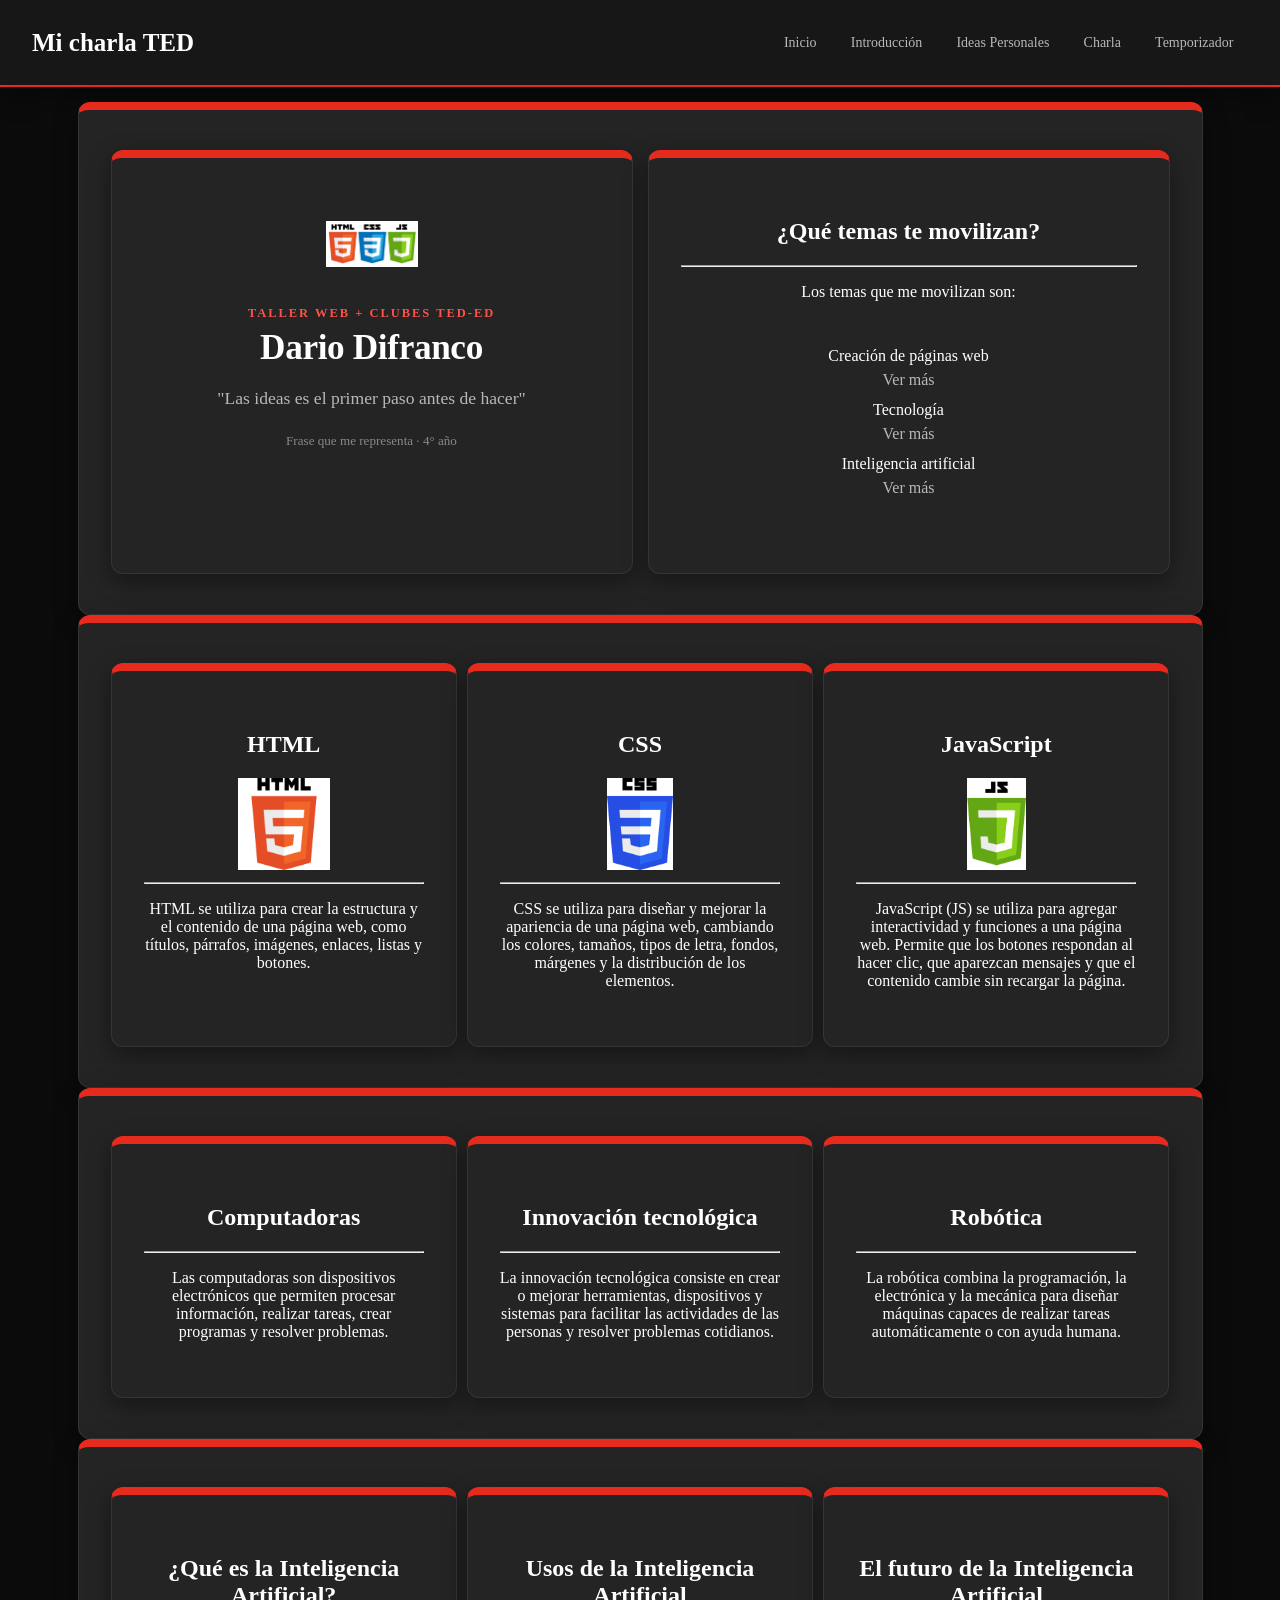
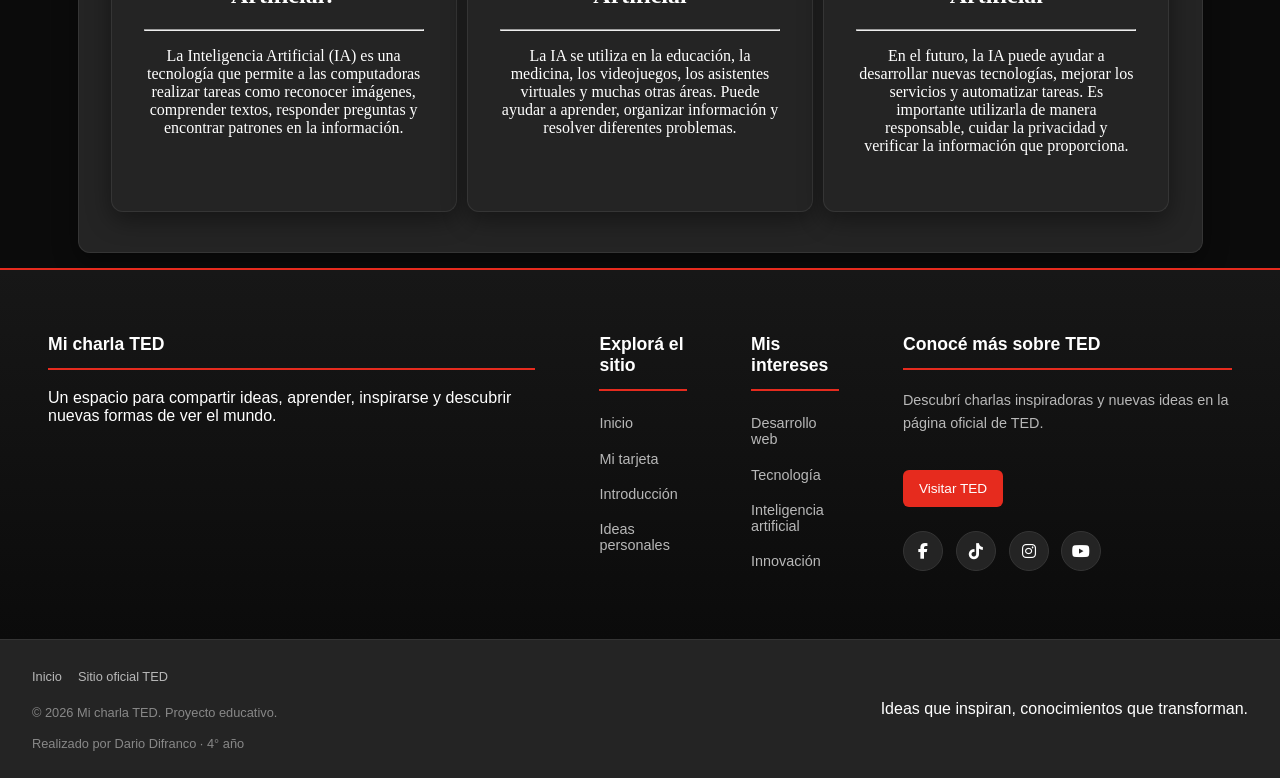
<file: Tarjeta.html>
<!DOCTYPE html>
<html lang="es-AR">

<head>
    <meta charset="UTF-8">
    <meta name="viewport" content="width=device-width, initial-scale=1.0">
    <title>Mi tarjeta · Mi charla</title>

    <link rel="stylesheet" href="estilo.css">
    <link rel="stylesheet" href="https://cdnjs.cloudflare.com/ajax/libs/font-awesome/6.4.0/css/all.min.css">
</head>

<body>

    <!-- Encabezado -->
    <header class="header">
        <h1 id="title">Mi charla TED</h1>

        <nav class="nav">
            <ul>
                <li><a href="index.html">Inicio</a></li>
                <li><a href="ficha.html">Introducción</a></li>
                <li><a href="boxmodel.html">Ideas Personales</a></li>
                <li><a href="guion.html">Charla</a></li>
                <li><a href="temporizador.html">Temporizador</a></li>
            </ul>
        </nav>
    </header>

    <!-- Contenido principal -->
    <main>

        <!-- Tarjeta personal -->
        <section class="hero--tarjeta">
            <article class="tarjeta tarjeta--oscura">
                <img class="tarjeta__logo" src="./assets/img/tres.png" alt="Logo de TED">

                <p class="tarjeta__curso">Taller Web + Clubes TED-Ed</p>

                <h2 class="tarjeta__nombre">Dario Difranco</h2>

                <p class="tarjeta__frase">
                    "Las ideas es el primer paso antes de hacer"
                </p>

                <p class="tarjeta__autor">
                    Frase que me representa · 4° año
                </p>
            </article>

            <!-- Temas que me movilizan -->
            <article class="tarjeta tarjeta--oscura">
                <h2 class="tarjeta__pregunta">
                    ¿Qué temas te movilizan?
                </h2>

                <hr>

                <p class="tarjeta__respuesta">
                    Los temas que me movilizan son:
                </p>

                <ul class="temas__tarjetas">

                    <li>
                        Creación de páginas web

                        <details>
                            <summary></summary>

                            <ul>
                                <li><a href="#HTML">HTML</a></li>
                                <li><a href="#CSS">CSS</a></li>
                                <li><a href="#JS">JavaScript</a></li>
                            </ul>
                        </details>
                    </li>

                    <li>
                        Tecnología

                        <details>
                            <summary></summary>

                            <ul>
                                <li><a href="#computadoras">Computadoras</a></li>
                                <li><a href="#innovacion">Innovación tecnológica</a></li>
                                <li><a href="#robotica">Robótica</a></li>
                            </ul>
                        </details>
                    </li>

                    <li>
                        Inteligencia artificial

                        <details>
                            <summary></summary>

                            <ul>
                                <li><a href="#IA">¿Qué es la IA?</a></li>
                                <li><a href="#usos-IA">Usos de la IA</a></li>
                                <li><a href="#futuro-IA">El futuro de la IA</a></li>
                            </ul>
                        </details>
                    </li>

                </ul>
            </article>
        </section>

        <!-- Contenido de los temas -->
        <section class="temas">

            <!-- Desarrollo web -->
            <article class="tarjeta tarjeta--oscura" id="HTML">
                <h2 class="tarjeta__pregunta">HTML</h2>

                <img class="tarjeta__logo" src="./assets/img/html.png" alt="Logo de HTML">

                <hr>

                <p class="tarjeta__respuesta">
                    HTML se utiliza para crear la estructura y el contenido
                    de una página web, como títulos, párrafos, imágenes,
                    enlaces, listas y botones.
                </p>
            </article>

            <article class="tarjeta tarjeta--oscura" id="CSS">
                <h2 class="tarjeta__pregunta">CSS</h2>

                <img class="tarjeta__logo" src="./assets/img/css.png" alt="Logo de CSS">

                <hr>

                <p class="tarjeta__respuesta">
                    CSS se utiliza para diseñar y mejorar la apariencia
                    de una página web, cambiando los colores, tamaños,
                    tipos de letra, fondos, márgenes y la distribución
                    de los elementos.
                </p>
            </article>

            <article class="tarjeta tarjeta--oscura" id="JS">
                <h2 class="tarjeta__pregunta">JavaScript</h2>

                <img class="tarjeta__logo" src="./assets/img/JS.png" alt="Logo de JavaScript">

                <hr>

                <p class="tarjeta__respuesta">
                    JavaScript (JS) se utiliza para agregar interactividad
                    y funciones a una página web. Permite que los botones
                    respondan al hacer clic, que aparezcan mensajes y que
                    el contenido cambie sin recargar la página.
                </p>
            </article>
        </section>
        <section class="temas">
            <!-- Tecnología -->
            <article class="tarjeta tarjeta--oscura" id="computadoras">
                <h2 class="tarjeta__pregunta">Computadoras</h2>

                <hr>

                <p class="tarjeta__respuesta">
                    Las computadoras son dispositivos electrónicos que
                    permiten procesar información, realizar tareas,
                    crear programas y resolver problemas.
                </p>
            </article>

            <article class="tarjeta tarjeta--oscura" id="innovacion">
                <h2 class="tarjeta__pregunta">Innovación tecnológica</h2>

                <hr>

                <p class="tarjeta__respuesta">
                    La innovación tecnológica consiste en crear o mejorar
                    herramientas, dispositivos y sistemas para facilitar
                    las actividades de las personas y resolver problemas
                    cotidianos.
                </p>
            </article>

            <article class="tarjeta tarjeta--oscura" id="robotica">
                <h2 class="tarjeta__pregunta">Robótica</h2>

                <hr>

                <p class="tarjeta__respuesta">
                    La robótica combina la programación, la electrónica
                    y la mecánica para diseñar máquinas capaces de realizar
                    tareas automáticamente o con ayuda humana.
                </p>
            </article>
        </section>
        <section class="temas">
            <!-- Inteligencia artificial -->
            <article class="tarjeta tarjeta--oscura" id="IA">
                <h2 class="tarjeta__pregunta">
                    ¿Qué es la Inteligencia Artificial?
                </h2>

                <hr>

                <p class="tarjeta__respuesta">
                    La Inteligencia Artificial (IA) es una tecnología que
                    permite a las computadoras realizar tareas como
                    reconocer imágenes, comprender textos, responder
                    preguntas y encontrar patrones en la información.
                </p>
            </article>

            <article class="tarjeta tarjeta--oscura" id="usos-IA">
                <h2 class="tarjeta__pregunta">
                    Usos de la Inteligencia Artificial
                </h2>

                <hr>

                <p class="tarjeta__respuesta">
                    La IA se utiliza en la educación, la medicina,
                    los videojuegos, los asistentes virtuales y muchas
                    otras áreas. Puede ayudar a aprender, organizar
                    información y resolver diferentes problemas.
                </p>
            </article>

            <article class="tarjeta tarjeta--oscura" id="futuro-IA">
                <h2 class="tarjeta__pregunta">
                    El futuro de la Inteligencia Artificial
                </h2>

                <hr>

                <p class="tarjeta__respuesta">
                    En el futuro, la IA puede ayudar a desarrollar nuevas
                    tecnologías, mejorar los servicios y automatizar
                    tareas. Es importante utilizarla de manera responsable,
                    cuidar la privacidad y verificar la información
                    que proporciona.
                </p>
            </article>

        </section>

    </main>


    <footer class="container--footer">

        <div class="footer--top">

            <section class="footer--top-card">
                <h4>Mi charla TED</h4>
                <p>
                    Un espacio para compartir ideas, aprender,
                    inspirarse y descubrir nuevas formas de
                    ver el mundo.
                </p>
            </section>

            <section class="footer--top-card">
                <h4>Explorá el sitio</h4>
                <ul>
                    <li><a href="index.html">Inicio</a></li>
                    <li><a href="Tarjeta.html">Mi tarjeta</a></li>
                    <li><a href="ficha.html">Introducción</a></li>
                    <li><a href="boxmodel.html">Ideas personales</a></li>
                </ul>
            </section>

            <section class="footer--top-card">
                <h4>Mis intereses</h4>
                <ul>
                    <li><a href="Tarjeta.html#HTML">Desarrollo web</a></li>
                    <li><a href="Tarjeta.html#computadoras">Tecnología</a></li>
                    <li><a href="Tarjeta.html#IA">Inteligencia artificial</a></li>
                    <li><a href="boxmodel.html">Innovación</a></li>
                </ul>
            </section>

            <section class="footer--top-class">
                <h4>Conocé más sobre TED</h4>
                <p>
                    Descubrí charlas inspiradoras y nuevas ideas
                    en la página oficial de TED.
                </p>

                <a href="https://www.ted.com/" target="_blank" class="footer--top-btn">
                    Visitar TED
                </a>

                <div class="footer--top-social">
                    <a href="https://www.facebook.com/TED" target="_blank" aria-label="Facebook">
                        <i class="fa-brands fa-facebook-f"></i>
                    </a>

                    <a href="https://www.tiktok.com/@ted" target="_blank" aria-label="TikTok">
                        <i class="fa-brands fa-tiktok"></i>
                    </a>

                    <a href="https://www.instagram.com/ted/" target="_blank" aria-label="Instagram">
                        <i class="fa-brands fa-instagram"></i>
                    </a>

                    <a href="https://www.youtube.com/@TED" target="_blank" aria-label="YouTube">
                        <i class="fa-brands fa-youtube"></i>
                    </a>
                </div>
            </section>

        </div>

        <div class="footer--bottom">

            <section class="footer--bottom-legal">
                <ul>
                    <li><a href="index.html">Inicio</a></li>
                    <li><a href="https://www.ted.com/" target="_blank">Sitio oficial TED</a></li>
                </ul>

                <p>
                    © 2026 Mi charla TED. Proyecto educativo.
                </p>
                <p>
                    Realizado por Dario Difranco · 4° año
                </p>
            </section>

            <section class="footer--bottom-cards">
                <p>Ideas que inspiran, conocimientos que transforman.</p>
            </section>

        </div>

    </footer>

</body>

</html>
</file>
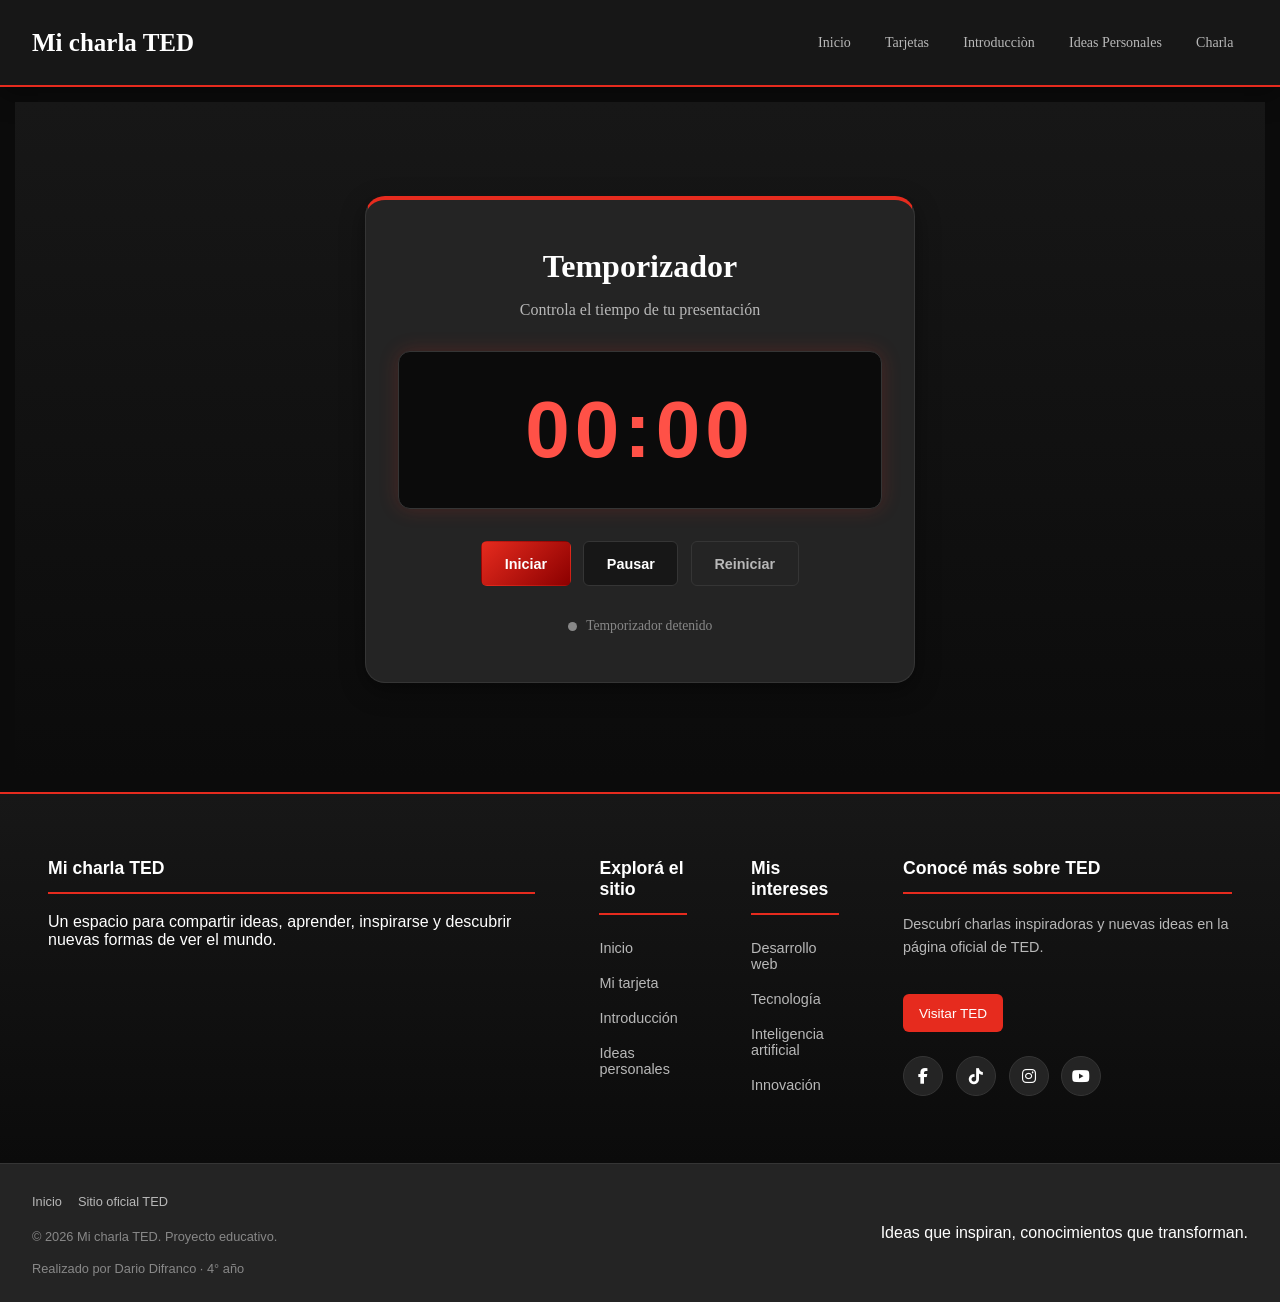
<file: temporizador.html>
<!DOCTYPE html>
<html lang="en">

<head>
    <meta charset="UTF-8">
    <meta name="viewport" content="width=device-width, initial-scale=1.0">
    <link rel="stylesheet" href="estilo.css">
    <link rel="stylesheet" href="https://cdnjs.cloudflare.com/ajax/libs/font-awesome/6.4.0/css/all.min.css">
    <title>Temporizador · Mi charla TED</title>
</head>

<body>
    <header class="header">
        <h1 id="title">Mi charla TED</h1>
        <nav class="nav">
            <ul>
                <li><a href="index.html">Inicio</a></li>
                <li><a href="Tarjeta.html">Tarjetas</a></li>
                <li><a href="ficha.html">Introducciòn</a></li>
                <li><a href="boxmodel.html">Ideas Personales</a></li>
                <li><a href="guion.html">Charla</a></li>
            </ul>
        </nav>
    </header>
    <main>
        <section class="timer">
            <div class="timer__card">

                <h2 class="timer__title">Temporizador</h2>

                <p class="timer__description">
                    Controla el tiempo de tu presentación
                </p>

                <div class="timer__display">
                    <span id="reloj">00:00</span>
                </div>

                <div class="timer__controls">
                    <button class="timer__btn timer__btn--start" onclick="iniciar()">
                        Iniciar
                    </button>

                    <button class="timer__btn timer__btn--pause" onclick="pausar()">
                        Pausar
                    </button>

                    <button class="timer__btn timer__btn--reset" onclick="reiniciar()">
                        Reiniciar
                    </button>
                </div>

                <div class="timer__status">
                    <span class="timer__status-dot"></span>
                    <p id="estado">Temporizador detenido</p>
                </div>

            </div>
            <script src="tempo.js"></script>
        </section>
    </main>
    <footer class="container--footer">

        <div class="footer--top">

            <section class="footer--top-card">
                <h4>Mi charla TED</h4>
                <p>
                    Un espacio para compartir ideas, aprender,
                    inspirarse y descubrir nuevas formas de
                    ver el mundo.
                </p>
            </section>

            <section class="footer--top-card">
                <h4>Explorá el sitio</h4>
                <ul>
                    <li><a href="index.html">Inicio</a></li>
                    <li><a href="Tarjeta.html">Mi tarjeta</a></li>
                    <li><a href="ficha.html">Introducción</a></li>
                    <li><a href="boxmodel.html">Ideas personales</a></li>
                </ul>
            </section>

            <section class="footer--top-card">
                <h4>Mis intereses</h4>
                <ul>
                    <li><a href="Tarjeta.html#HTML">Desarrollo web</a></li>
                    <li><a href="Tarjeta.html#computadoras">Tecnología</a></li>
                    <li><a href="Tarjeta.html#IA">Inteligencia artificial</a></li>
                    <li><a href="boxmodel.html">Innovación</a></li>
                </ul>
            </section>

            <section class="footer--top-class">
                <h4>Conocé más sobre TED</h4>
                <p>
                    Descubrí charlas inspiradoras y nuevas ideas
                    en la página oficial de TED.
                </p>

                <a href="https://www.ted.com/" target="_blank" class="footer--top-btn">
                    Visitar TED
                </a>

                <div class="footer--top-social">
                    <a href="https://www.facebook.com/TED" target="_blank" aria-label="Facebook">
                        <i class="fa-brands fa-facebook-f"></i>
                    </a>

                    <a href="https://www.tiktok.com/@ted" target="_blank" aria-label="TikTok">
                        <i class="fa-brands fa-tiktok"></i>
                    </a>

                    <a href="https://www.instagram.com/ted/" target="_blank" aria-label="Instagram">
                        <i class="fa-brands fa-instagram"></i>
                    </a>

                    <a href="https://www.youtube.com/@TED" target="_blank" aria-label="YouTube">
                        <i class="fa-brands fa-youtube"></i>
                    </a>
                </div>
            </section>

        </div>

        <div class="footer--bottom">

            <section class="footer--bottom-legal">
                <ul>
                    <li><a href="index.html">Inicio</a></li>
                    <li><a href="https://www.ted.com/" target="_blank">Sitio oficial TED</a></li>
                </ul>

                <p>
                    © 2026 Mi charla TED. Proyecto educativo.
                </p>
                <p>
                    Realizado por Dario Difranco · 4° año
                </p>
            </section>

            <section class="footer--bottom-cards">
                <p>Ideas que inspiran, conocimientos que transforman.</p>
            </section>

        </div>

    </footer>
</body>

</html>
</file>
<file: estilo.css>
/* ==========================================================================
   1. VARIABLES GLOBALES (PALETA DE COLORES, EFECTOS Y ESCALA DE ESPACIADO)
   ========================================================================== */
:root {
    /* Colores institucionales TED */
    --ted-red: #E62B1E;
    --ted-red-dark: #B91C1C;
    --ted-red-light: #FF5147;

    /* Fondos */
    --bg-primary: #0B0B0B;
    --bg-secondary: #171717;
    --bg-card: #242424;

    /* Textos */
    --text-primary: #FFFFFF;
    --text-secondary: #B8B8B8;
    --text-muted: #888888;

    /* Bordes y acentos */
    --border-color: #353535;
    --accent-color: #E62B1E;
    --highlight-color: #FF5147;

    /* Degradados, sombras y radios de borde */
    --gradient-ted: linear-gradient(135deg, #E62B1E 0%, #8B0000 100%);
    --gradient-dark: linear-gradient(180deg, #171717 0%, #0B0B0B 100%);
    --shadow-red: 0 0 20px rgba(230, 43, 30, .2);
    --shadow-dark: 0 8px 24px rgba(0, 0, 0, .4);
    --radius-sm: 6px;
    --radius-md: 12px;
    --radius-lg: 20px;

    /* Escala de espaciado */
    --e-1: .25rem;
    --e-2: .5rem;
    --e-3: 1rem;
    --e-4: 1.5rem;
    --e-5: 2rem;
    --e-6: 3rem;
}

/* ==========================================================================
   2. RESET Y ESTILOS BASE
   ========================================================================== */
* {
    box-sizing: border-box;
}

body {
    margin: 0;
    min-height: 100vh;
    background-color: var(--bg-primary);
    color: var(--text-primary);
    font-family: Cambria, Cochin, Georgia, Times, 'Times New Roman', serif;
}

/* Modificador opcional para vistas que requieren cuerpo centrado en columna (ej. tarjetas) */
body.body--centrado {
    display: flex;
    flex-direction: column;
    align-items: center;
    justify-content: center;
    gap: 1.5rem;
    font-family: "Poppins", "Segoe UI", Arial, sans-serif;
}

/* ==========================================================================
   3. ENCABEZADO Y NAVEGACIÓN PRINCIPAL (HEADER & NAV)
   ========================================================================== */
.header {
    display: flex;
    justify-content: space-between;
    align-items: center;
    flex-wrap: wrap;
    width: 100%;
    gap: 1rem;
    margin: 0;
    padding: 1rem 2rem;
    background: var(--bg-secondary);
    border-bottom: 2px solid var(--ted-red);
    box-shadow: var(--shadow-dark);
}

#title {
    margin: 0;
    font-size: 25px;
    color: var(--text-primary);
    transition: color .2s ease;
}

#title:hover {
    color: var(--accent-color);
}

.nav {
    display: flex;
    align-items: center;
    justify-content: flex-end;
    flex-direction: row;
    gap: .5rem;
    padding: .5rem 0;
}

/* Listas de navegación generales */
ul {
    list-style: none;
    display: flex;
    flex-wrap: wrap;
    gap: 5px;
    padding: 0;
    margin: 0;
}

ul a,
.nav a {
    display: inline-block;
    color: var(--text-secondary);
    text-decoration: none;
    padding: .6rem .85rem;
    border: 1px solid transparent;
    border-radius: var(--radius-sm);
    font-size: .875rem;
    white-space: nowrap;
    transition: .2s ease;
}

ul a:hover {
    background-color: var(--accent-color);
    color: var(--text-primary);
}

.nav a:hover,
.nav a:focus-visible {
    color: var(--text-primary);
    background: var(--ted-red);
    border-color: var(--ted-red-light);
    outline: none;
}

/* ==========================================================================
   4. SECCIÓN HERO (PÁGINA PRINCIPAL - Estilos.css)
   ========================================================================== */
.hero {
    min-height: 417px;
    background-color: var(--bg-secondary);
    background-image:
        linear-gradient(rgba(0, 0, 0, .45), rgba(0, 0, 0, .75)),
        url("./assets/img/ted.jpg");
    background-repeat: no-repeat;
    background-size: cover;
    background-position: center;
    display: flex;
    flex-direction: column;
    align-items: center;
    justify-content: center;
    text-align: center;
    padding: 2rem;
}

#Titulo {
    font-size: clamp(2.5rem, 6vw, 55px);
    color: var(--text-primary);
    text-shadow: 0 3px 15px rgba(0, 0, 0, .7);
    transition: color .2s ease;
}

#Titulo:hover {
    color: var(--accent-color);
}

/* ==========================================================================
   5. CONTENIDO PRINCIPAL Y ARTÍCULOS (Estilos.css)
   ========================================================================== */
.contenido {
    background-color: var(--bg-secondary);
    padding: 2rem;
}

.articulo {
    font-family: 'Franklin Gothic Medium', 'Arial Narrow', Arial, sans-serif;
    font-size: 20px;
    line-height: 1.7;
    color: var(--text-secondary);
    background-color: var(--bg-card);
    padding: 2rem;
    border: 1px solid var(--border-color);
    border-left: 4px solid var(--ted-red);
    border-radius: var(--radius-md);
    box-shadow: var(--shadow-dark);
}

/* ==========================================================================
   6. SECCIÓN DE TARJETAS Y TEMAS (tarjeta.css)
   Nota: Se utiliza .hero--tarjeta para evitar conflicto con el .hero principal
   ========================================================================== */
.tarjeta-hero{
    width: 125vh;
    justify-content: space-between;
    display: flex;
    gap: 15px;
    padding: 2.5rem 2rem;
    background: var(--bg-card);
    color: var(--text-primary);

    border: 1px solid var(--border-color);
    border-top: 8px solid var(--ted-red);
    border-radius: var(--radius-md);

    box-shadow: var(--shadow-dark);
    transition: transform .25s ease, box-shadow .25s ease;
}

.hero--tarjeta,
.temas {
    width: 125vh;
    max-width: 95%;
    margin: 0 auto;
    padding: 2.5rem 2rem;
    display: flex;
    background: var(--bg-card);
    color: var(--text-primary);
    border: 1px solid var(--border-color);
    border-top: 8px solid var(--ted-red);
    border-radius: var(--radius-md);
    box-shadow: var(--shadow-dark);
    transition: transform .25s ease, box-shadow .25s ease;
}

.hero--tarjeta {
    justify-content: space-between;
    gap: 15px;
}

.temas {
    gap: 10px;
}

.temas__tarjetas {
    display: flex;
    flex-direction: column;
    align-items: center;
    justify-content: center;
    width: 100%;
    padding: 30px 0;
}

.tarjeta {
    width: 100%;
    padding: 2.5rem 2rem;
    text-align: center;
    background: var(--bg-card);
    color: var(--text-primary);
    border: 1px solid var(--border-color);
    border-top: 8px solid var(--ted-red);
    border-radius: var(--radius-md);
    box-shadow: var(--shadow-dark);
    transition: transform .25s ease, box-shadow .25s ease;
}

.tarjeta:hover {
    transform: translateY(-4px);
    box-shadow: var(--shadow-red);
}

.tarjeta__logo {
    width: 92px;
    height: 92px;
    object-fit: contain;
}

.tarjeta__curso {
    margin: .75rem 0 0;
    font-size: .78rem;
    font-weight: 600;
    letter-spacing: .16em;
    text-transform: uppercase;
    color: var(--ted-red-light);
}

.tarjeta__nombre {
    margin: .4rem 0 0;
    font-size: 2.2rem;
    font-weight: 700;
    letter-spacing: -.01em;
    color: var(--text-primary);
}

.tarjeta__frase {
    margin: 1rem 0 0;
    font-size: 1.1rem;
    line-height: 1.7;
    color: var(--text-secondary);
}

.tarjeta__autor {
    margin: 1.25rem 0 0;
    font-size: .82rem;
    color: var(--text-muted);
}

/* Acordeón desplegable (details / summary) */
details {
    list-style: none;
    display: flex;
    flex-direction: column;
    align-items: center;
    justify-content: center;
}

summary {
    list-style: none;
    color: var(--text-secondary);
    cursor: pointer;
    padding: .4rem .8rem;
    border-radius: var(--radius-sm);
    transition: .2s ease;
}

summary::before {
    content: "Ver más";
}

details[open] summary::before {
    content: "Ver menos";
}

summary:hover {
    color: var(--text-primary);
    background: var(--ted-red);
    border-color: var(--ted-red-light);
    outline: none;
}

/* ==========================================================================
   7. FICHA DE IDEA (ficha.css)
   ========================================================================== */
.ficha {
    max-width: 520px;
    margin: var(--e-6) auto;
    padding: var(--e-5);
    border: 1px solid var(--border-color);
    border-top: 6px solid var(--ted-red);
    border-radius: var(--radius-md);
    background: var(--bg-secondary);
    box-shadow: var(--shadow-dark);
    transition: transform .25s ease, box-shadow .25s ease;
}

.ficha:hover {
    transform: translateY(-4px);
    box-shadow: var(--shadow-red);
}

.ficha__etiqueta {
    margin: 0;
    font-size: .75rem;
    letter-spacing: .16em;
    text-transform: uppercase;
    color: var(--ted-red-light);
}

.ficha__titulo {
    margin: var(--e-2) 0 var(--e-5);
    font-size: 1.6rem;
    line-height: 1.25;
    color: var(--text-primary);
}

.ficha__campo {
    margin: var(--e-4) 0 var(--e-1);
    font-size: .72rem;
    letter-spacing: .12em;
    text-transform: uppercase;
    color: var(--ted-red-light);
}

.ficha__texto {
    margin: 0;
    line-height: 1.65;
    color: var(--text-secondary);
}

/* Etiquetas tipo píldora */
.ficha__tags {
    margin: var(--e-5) 0 0;
    padding: 0;
    display: flex;
    flex-wrap: wrap;
    gap: var(--e-2);
    list-style: none;
}

.ficha__tags li {
    padding: var(--e-1) var(--e-3);
    border-radius: 999px;
    background: var(--bg-card);
    border: 1px solid var(--border-color);
    color: var(--ted-red-light);
    font-size: .8rem;
    transition: background-color .2s ease, color .2s ease;
}

.ficha__tags li:hover {
    background-color: var(--ted-red-light);
    color: var(--text-primary);
}

/* ==========================================================================
   8. CONTENEDOR Y TARJETAS DE MODELOS / ORADORES (model.css)
   ========================================================================== */
.container {
    background: var(--gradient-dark);
    width: 1000px;
    max-width: 95%;
    margin: 0 auto;
    display: flex;
    gap: var(--e-4);
    flex-wrap: wrap;
    justify-content: center;
    padding: var(--e-3);
}

.card {
    background-color: var(--bg-card);
    width: 360px;
    text-align: center;
    border: 3px solid var(--border-color);
    padding: var(--e-5);
    border-radius: var(--radius-md);
    box-shadow: var(--shadow-dark);
}

.card__imagen img {
    width: 100px;
    height: 100px;
    border-radius: 28px;
    object-fit: cover;
}

.card__titulo {
    font-size: 1.7rem;
    color: var(--text-primary);
}

.card__parrafo {
    font-size: 1.3rem;
    line-height: 1.55;
    color: var(--text-secondary);
}

.card__enlace {
    display: inline-block;
    background: var(--gradient-ted);
    color: var(--text-primary);
    padding: var(--e-2);
    border-radius: var(--radius-sm);
    margin-bottom: var(--e-5);
    text-decoration: none;
    transition: background .2s ease, box-shadow .2s ease;
}

.card__enlace:hover {
    background: var(--ted-red-light);
    box-shadow: var(--shadow-red);
}

/* ==========================================================================
   9. SECCIÓN DE GUION Y TABLAS (guion.css)
   ========================================================================== */
main {
    margin: 15px;
}

.contenedor {
    background: var(--gradient-dark);
    margin: 0 auto;
    width: 1000px;
    max-width: 95%;
    justify-content: center;
    align-items: center;
}

.main-guion {
    background-color: var(--bg-primary);
    border: 3px solid var(--accent-color);
    border-radius: 10px;
    color: var(--ted-red-light);
    justify-content: center;
    text-align: center;
}

.guion-etiqueta {
    margin: 15px;
    width: 135px;
    text-align: start;
    justify-content: center;
    background-color: var(--highlight-color);
    color: var(--text-primary);
    border: 1px solid var(--highlight-color);
    border-radius: 10px;
    padding: .25rem .5rem;
}

.main-guion h2 {
    border-bottom: 1px solid var(--highlight-color);
    font-size: 35px;
}

.main-guion h3 {
    border-bottom: 1px solid var(--highlight-color);
    font-size: 25px;
}

.guion {
    margin: 10px;
    background-color: var(--bg-card);
    border-top: 2px solid var(--accent-color);
    border-radius: 10px;
    line-height: 25px;
    font-size: 20px;
    padding: 1rem;
}

/* Tablas dentro del guion */
.main-guion table,
.main-guion tr,
.main-guion td {
    margin: 5px;
    border: 1px solid var(--accent-color);
    border-collapse: collapse;
    line-height: 25px;
    font-size: 15px;
    border-radius: 10px;
}

.main-guion thead {
    background-color: var(--highlight-color);
    color: var(--text-primary);
}

.guion-frase {
    background: linear-gradient(to left, var(--ted-red-dark), var(--ted-red), var(--ted-red-light));
    margin: 15px auto;
    width: 934px;
    max-width: calc(100% - 30px);
    height: 300px;
    font-size: 40px;
    color: var(--text-primary);
    border: 2px solid var(--accent-color);
    border-radius: 20px;
    display: flex;
    justify-content: center;
    align-items: center;
    padding: 1rem;
}

.guion-final {
    margin: 15px;
}

.guion-final-etiqueta {
    margin-bottom: 15px;
    width: 85px;
    display: flex;
    text-align: start;
    justify-content: flex-start;
    background-color: var(--highlight-color);
    color: var(--text-primary);
    border: 1px solid var(--highlight-color);
    border-radius: 10px;
    padding: .25rem .5rem;
}

/* ==========================================================================
   10. TEMPORIZADOR / CRONÓMETRO (Tempo.css)
   ========================================================================== */
.timer {
    display: flex;
    justify-content: center;
    align-items: center;
    min-height: 75vh;
    padding: 2rem;
    background: var(--gradient-dark);
}

.timer__card {
    width: 100%;
    max-width: 550px;
    padding: 3rem 2rem;
    text-align: center;
    background: var(--bg-card);
    border: 1px solid var(--border-color);
    border-top: 4px solid var(--ted-red);
    border-radius: var(--radius-lg);
    box-shadow: var(--shadow-dark);
}

.timer__title {
    margin: 0;
    color: var(--text-primary);
    font-size: 2rem;
}

.timer__description {
    margin: 1rem 0 2rem;
    color: var(--text-secondary);
    font-size: 1rem;
}

.timer__display {
    padding: 2rem 1rem;
    margin-bottom: 2rem;
    background: var(--bg-primary);
    border: 1px solid var(--border-color);
    border-radius: var(--radius-md);
    box-shadow: var(--shadow-red);
}

#reloj {
    color: var(--ted-red-light);
    font-family: Arial, sans-serif;
    font-size: clamp(3rem, 10vw, 5rem);
    font-weight: bold;
    letter-spacing: 5px;
    font-variant-numeric: tabular-nums;
}

.timer__controls {
    display: flex;
    justify-content: center;
    flex-wrap: wrap;
    gap: .8rem;
}

.timer__btn {
    padding: .85rem 1.4rem;
    border: 1px solid transparent;
    border-radius: var(--radius-sm);
    font-size: .9rem;
    font-weight: bold;
    cursor: pointer;
    transition: .2s ease;
}

.timer__btn:hover {
    transform: translateY(-3px);
}

.timer__btn--start {
    color: var(--text-primary);
    background: var(--gradient-ted);
}

.timer__btn--start:hover {
    box-shadow: var(--shadow-red);
}

.timer__btn--pause {
    color: var(--text-primary);
    background: var(--bg-secondary);
    border-color: var(--border-color);
}

.timer__btn--pause:hover {
    background: var(--ted-red-dark);
    border-color: var(--ted-red);
}

.timer__btn--reset {
    color: var(--text-secondary);
    background: transparent;
    border-color: var(--border-color);
}

.timer__btn--reset:hover {
    color: var(--text-primary);
    background: var(--bg-secondary);
}

.timer__status {
    display: flex;
    justify-content: center;
    align-items: center;
    gap: .6rem;
    margin-top: 2rem;
}

.timer__status p {
    margin: 0;
    color: var(--text-muted);
    font-size: .85rem;
}

.timer__status-dot {
    width: 9px;
    height: 9px;
    background: var(--text-muted);
    border-radius: 50%;
}

/* ==========================================================================
   11. PIE DE PÁGINA GLOBAL (FOOTER)
   ========================================================================== */
.container--footer {
    width: 100%;
    background: var(--bg-primary);
    color: var(--text-primary);
    font-family: Arial, sans-serif;
    border-top: 2px solid var(--ted-red);
}

/* Parte superior del footer */
.footer--top {
    display: flex;
    justify-content: space-between;
    gap: 2rem;
    padding: 3rem 2rem;
    background: var(--gradient-dark);
}

.footer--top-card,
.footer--top-class {
    padding: 1rem;
    min-width: 0;
}

.footer--top-card h4,
.footer--top-class h4 {
    color: var(--text-primary);
    font-size: 1.1rem;
    margin: 0 0 1.2rem;
    padding-bottom: .8rem;
    border-bottom: 2px solid var(--ted-red);
}

.footer--top ul,
.footer--bottom ul {
    display: flex;
    flex-direction: column;
    align-items: flex-start;
    gap: .5rem;
    list-style: none;
    padding: 0;
    margin: 0;
}

.footer--top ul a,
.footer--bottom ul a {
    display: inline-block;
    color: var(--text-secondary);
    text-decoration: none;
    font-size: .9rem;
    padding: .35rem 0;
    border: none;
    border-radius: var(--radius-sm);
    white-space: normal;
    transition: color .2s ease, transform .2s ease;
}

.footer--top ul a:hover,
.footer--bottom ul a:hover {
    color: var(--ted-red-light);
    background: transparent;
    transform: translateX(4px);
}

.footer--top-btn {
    display: inline-block;
    margin-top: 1.2rem;
    padding: .7rem 1rem;
    color: var(--text-primary);
    background: var(--ted-red);
    text-decoration: none;
    text-align: center;
    font-size: .85rem;
    border-radius: var(--radius-sm);
    transition: background .2s ease, transform .2s ease;
}

.footer--top-btn:hover {
    background: var(--ted-red-dark);
    transform: translateY(-2px);
}

.footer--top-class p {
    color: var(--text-secondary);
    font-size: .9rem;
    line-height: 1.6;
    margin-bottom: 1rem;
}

/* Formulario de boletín (Newsletter) */
.footer--top-form-news {
    display: flex;
    flex-direction: column;
    gap: .7rem;
}

.footer--top-form-news input {
    width: 100%;
    min-width: 0;
    padding: .85rem;
    color: var(--text-primary);
    background: var(--bg-primary);
    border: 1px solid var(--border-color);
    border-radius: var(--radius-sm);
    font-size: .9rem;
    outline: none;
    transition: border-color .2s ease;
}

.footer--top-form-news input:focus {
    border-color: var(--ted-red);
}

.footer--top-form-news input::placeholder {
    color: var(--text-muted);
}

.footer--top-form-news button {
    padding: .85rem;
    color: var(--text-primary);
    background: var(--gradient-ted);
    border: none;
    border-radius: var(--radius-sm);
    font-size: .9rem;
    font-weight: bold;
    cursor: pointer;
    transition: opacity .2s ease, transform .2s ease;
}

.footer--top-form-news button:hover {
    opacity: .9;
    transform: translateY(-2px);
}

/* Redes sociales */
.footer--top-social {
    display: flex;
    flex-wrap: wrap;
    gap: .8rem;
    margin-top: 1.5rem;
}

.footer--top-social a {
    display: flex;
    justify-content: center;
    align-items: center;
    width: 40px;
    height: 40px;
    color: var(--text-primary);
    background: var(--bg-card);
    border: 1px solid var(--border-color);
    border-radius: 50%;
    text-decoration: none;
    transition: background .2s ease, transform .2s ease;
}

.footer--top-social a:hover {
    background: var(--ted-red);
    border-color: var(--ted-red-light);
    transform: translateY(-4px);
}

/* Parte inferior del footer (Legal y tarjetas) */
.footer--bottom {
    display: flex;
    justify-content: space-between;
    align-items: center;
    flex-wrap: wrap;
    gap: 1.5rem;
    padding: 1.5rem 2rem;
    background: var(--bg-card);
    border-top: 1px solid var(--border-color);
}

.footer--bottom-legal {
    display: flex;
    flex-direction: column;
    gap: .8rem;
}

.footer--bottom-legal ul {
    flex-direction: row;
    flex-wrap: wrap;
    gap: 1rem;
}

.footer--bottom-legal ul a {
    font-size: .8rem;
}

.footer--bottom-legal p {
    margin: 0;
    color: var(--text-muted);
    font-size: .8rem;
    line-height: 1.5;
}

.footer--bottom-cards ul {
    flex-direction: row;
    flex-wrap: wrap;
    justify-content: flex-end;
    gap: .6rem;
}

.footer--bottom-img {
    display: block;
    width: 48px;
    height: 30px;
    object-fit: contain;
    background: #FFFFFF;
    padding: 3px;
    border-radius: 4px;
}
</file>
